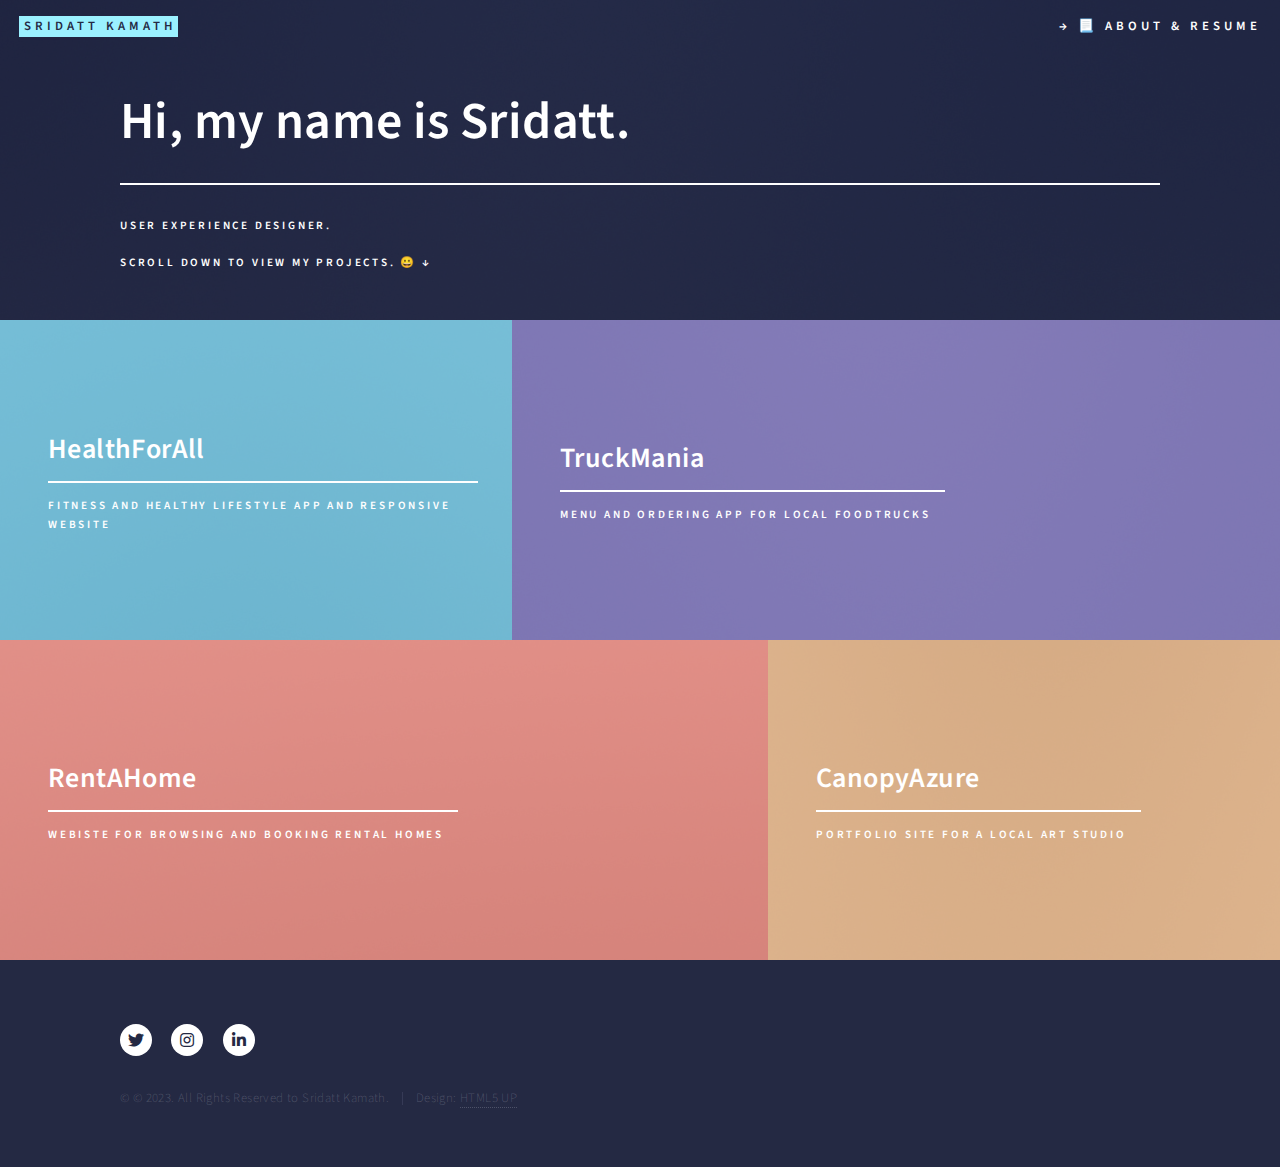
<file: index.html>
<!DOCTYPE HTML>
<!--
	Forty by HTML5 UP
	html5up.net | @ajlkn
	Free for personal and commercial use under the CCA 3.0 license (html5up.net/license)
-->
<html>
	<head>
		<title>Sridatt Kamath</title>
		<meta charset="utf-8" />
		<meta name="viewport" content="width=device-width, initial-scale=1, user-scalable=no" />
		<link rel="stylesheet" href="assets/css/main.css" />
		<link rel="icon" href="images/Logo.jpg">
		<noscript><link rel="stylesheet" href="assets/css/noscript.css" /></noscript>
	</head>
	<body class="is-preload">

		<!-- Wrapper -->
			<div id="wrapper">

				<!-- Header -->
					<header id="header" class="alt">
						<a href="index.html" class="logo"><strong>Sridatt Kamath</strong> </a>
						<nav>
							<a href="about.html"><strong>&#x2192 &#128195 About & Resume</strong></a>
						</nav>
					</header>

				<!-- Menu -->
<!-- 					<nav id="menu"> -->
<!-- 						<ul class="links"> -->
<!-- 							<li><a href="index.html">Home</a></li> -->
<!-- 							<li><a href="about.html">About and Resume</a></li> -->
<!-- 						</ul> -->
<!-- 					</nav> -->

				<!-- Banner -->
					<section id="banner" class="major">
						<div class="inner">
							<header class="major">
								<h1>Hi, my name is Sridatt.</h1>
							</header>
							<div class="content">
								<p>User Experience Designer.<br><br>Scroll down to view my Projects. &#128512 &#x2193</p>
								<!-- <ul class="actions">
									<li><a href="#one" class="button next scrolly">Get Started</a></li>
								</ul> -->
							</div>
						</div>
					</section>

				<!-- Main -->
					<div id="main">

						<!-- One -->
							<section id="one" class="tiles">
								<article>
									<span class="image">
										<img src="images/pic01.jpg" alt="" />
									</span>
									<header class="major">
										<h3><a href="case studies/HealthForAll - Case study slide deck.pdf" class="link" target="_blank">HealthForAll</a></h3>
										<p>Fitness and Healthy Lifestyle App and Responsive Website</p>
									</header>
								</article>
								<article>
									<span class="image">
										<img src="images/pic02.jpg" alt="" />
									</span>
									<header class="major">
										<h3><a href="case studies/TruckMania - Case study slide deck.pdf" class="link" target="_blank">TruckMania</a></h3>
										<p>Menu and Ordering App for local foodtrucks</p>
									</header>
								</article>
								<article>
									<span class="image">
										<img src="images/pic03.jpg" alt="" />
									</span>
									<header class="major">
										<h3><a href="case studies/RentAHome - Case study slide deck.pdf" class="link" target="_blank">RentAHome</a></h3>
										<p>Webiste for browsing and booking rental homes</p>
									</header>
								</article>
								<article>
									<span class="image">
										<img src="images/pic04.jpg" alt="" />
									</span>
									<header class="major">
										<h3><a href="case studies/Canopy Azure Case study slide deck.pdf" class="link" target="_blank">CanopyAzure</a></h3>
										<p>Portfolio site for a local art studio</p>
									</header>
								</article>
								<!-- <article>
									<span class="image">
										<img src="images/pic05.jpg" alt="" />
									</span>
									<header class="major">
										<h3><a href="landing.html" class="link">Consequat</a></h3>
										<p>Ipsum dolor sit amet</p>
									</header>
								</article>
								<article>
									<span class="image">
										<img src="images/pic06.jpg" alt="" />
									</span>
									<header class="major">
										<h3><a href="landing.html" class="link">Etiam</a></h3>
										<p>Feugiat amet tempus</p>
									</header>
								</article> -->
							</section>

						<!-- Two -->
							<!-- <section id="two">
								<div class="inner">
									<header class="major">
										<h2>Massa libero</h2>
									</header>
									<p>© 2023. All Rights Reserved to Sridatt Kamath.</p>
									<ul class="actions">
										<li><a href="landing.html" class="button next">Get Started</a></li>
									</ul>
								</div>
							</section> -->

					</div>

				<!-- Contact -->
					<!-- <section id="contact">
						<div class="inner">
							<section>
								<form method="post" action="#">
									<div class="fields">
										<div class="field half">
											<label for="name">Name</label>
											<input type="text" name="name" id="name" />
										</div>
										<div class="field half">
											<label for="email">Email</label>
											<input type="text" name="email" id="email" />
										</div>
										<div class="field">
											<label for="message">Message</label>
											<textarea name="message" id="message" rows="6"></textarea>
										</div>
									</div>
									<ul class="actions">
										<li><input type="submit" value="Send Message" class="primary" /></li>
										<li><input type="reset" value="Clear" /></li>
									</ul>
								</form>
							</section>
							<section class="split">
								<section>
									<div class="contact-method">
										<span class="icon solid alt fa-envelope"></span>
										<h3>Email</h3>
										<a href="#">information@untitled.tld</a>
									</div>
								</section>
								<section>
									<div class="contact-method">
										<span class="icon solid alt fa-phone"></span>
										<h3>Phone</h3>
										<span>(000) 000-0000 x12387</span>
									</div>
								</section>
								<section>
									<div class="contact-method">
										<span class="icon solid alt fa-home"></span>
										<h3>Address</h3>
										<span>1234 Somewhere Road #5432<br />
										Nashville, TN 00000<br />
										United States of America</span>
									</div>
								</section>
							</section>
						</div>
					</section> -->

				<!-- Footer -->
					<footer id="footer">
						<div class="inner">
							<ul class="icons">
								<li><a href="https://twitter.com/incredible_sri" target="_blank" class="icon brands alt fa-twitter"><span class="label">Twitter</span></a></li>
								<!-- <li><a href="" target="_blank" class="icon brands alt fa-facebook-f"><span class="label">Facebook</span></a></li> -->
								<li><a href="https://www.instagram.com/the.incrediblesri/" target="_blank" class="icon brands alt fa-instagram"><span class="label">Instagram</span></a></li>
								<!-- <li><a href="#" target="_blank" class="icon brands alt fa-github"><span class="label">GitHub</span></a></li> -->
								<li><a href="https://www.linkedin.com/in/sridatt-kamath/" target="_blank" class="icon brands alt fa-linkedin-in"><span class="label">LinkedIn</span></a></li>
							</ul>
							<ul class="copyright">
								<li>&copy; © 2023. All Rights Reserved to Sridatt Kamath.</li><li>Design: <a href="https://html5up.net">HTML5 UP</a></li>
							</ul>
						</div>
					</footer>

			</div>

		<!-- Scripts -->
			<script src="assets/js/jquery.min.js"></script>
			<script src="assets/js/jquery.scrolly.min.js"></script>
			<script src="assets/js/jquery.scrollex.min.js"></script>
			<script src="assets/js/browser.min.js"></script>
			<script src="assets/js/breakpoints.min.js"></script>
			<script src="assets/js/util.js"></script>
			<script src="assets/js/main.js"></script>

	</body>
</html>
</file>
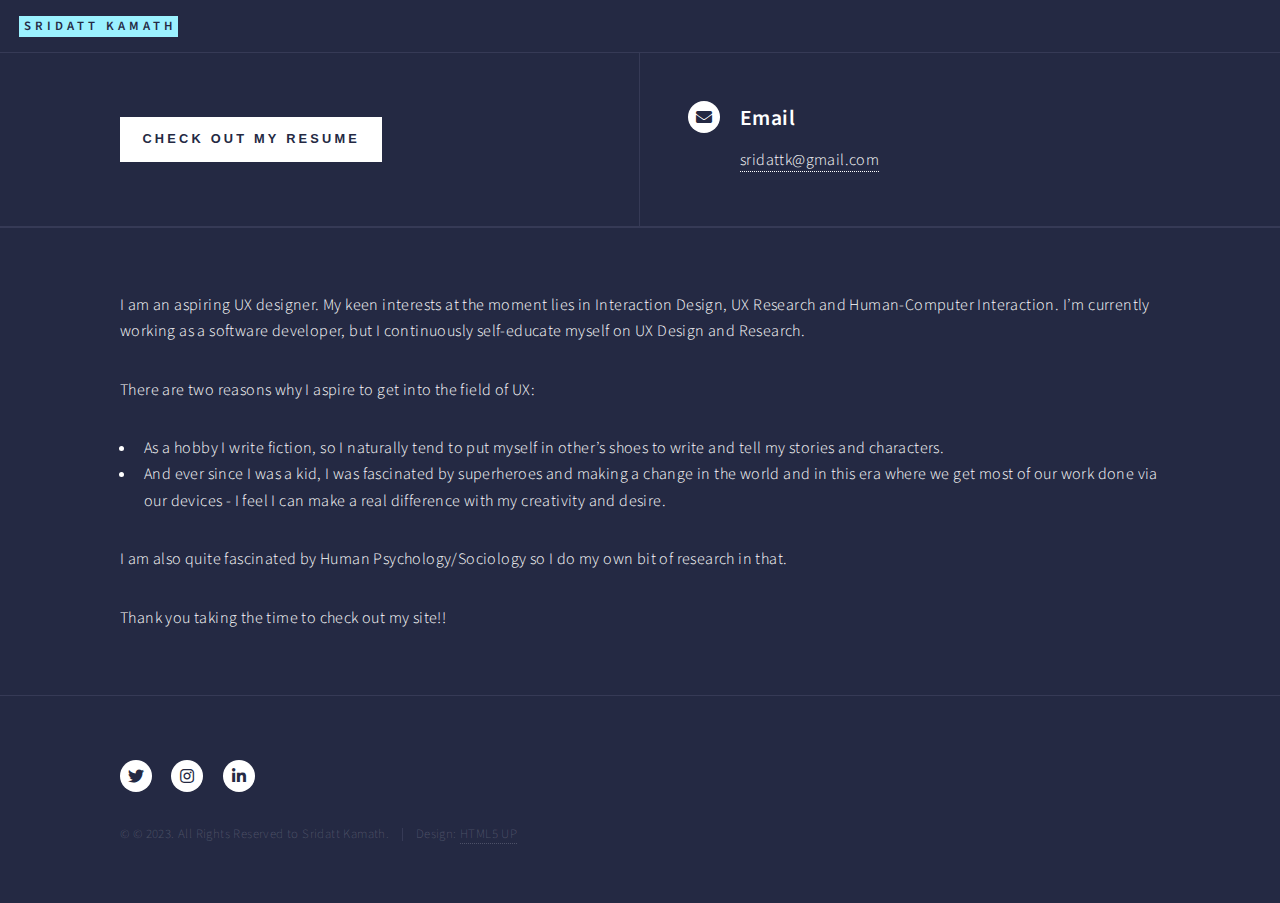
<file: about.html>
<!DOCTYPE HTML>
<!--
	Forty by HTML5 UP
	html5up.net | @ajlkn
	Free for personal and commercial use under the CCA 3.0 license (html5up.net/license)
-->
<html>
	<head>
		<title>About - Sridatt Kamath</title>
		<meta charset="utf-8" />
		<meta name="viewport" content="width=device-width, initial-scale=1, user-scalable=no" />
		<link rel="stylesheet" href="assets/css/main.css" />
		<link rel="icon" href="images/Logo.jpg">
		<noscript><link rel="stylesheet" href="assets/css/noscript.css" /></noscript>
	</head>
	<body class="is-preload">

		<!-- Wrapper -->
			<div id="wrapper">

				<!-- Header -->
				<header id="header" class="alt">
					<a href="index.html" class="logo"><strong>Sridatt Kamath</strong> </a>
				</header>

				<!-- Main -->
					<div id="main" class="alt">

						<!-- One -->
						<section	></section>
							<!-- Contact -->
					<section id="contact">
						<div class="inner">
							<section>
								<form method="post" action="#">
									<ul class="actions">
										<li>
										<a href="case studies/Sridatt's Resume.pdf" target="_blank">
											<button type="button" class="primary">Check out my resume</button>
										</a></li>
									</ul>
								</form>
							</section>
							<section class="split">
								<section>
									<div class="contact-method">
										<span class="icon solid alt fa-envelope"></span>
										<h3>Email</h3>
										<a href="#">sridattk@gmail.com</a>
									</div>
								</section>
							</section>
						</div>
					</section>
							<section id="one">
							<div class="inner">
									<p>I am an aspiring UX designer. 
										My keen interests at the moment lies in Interaction Design, UX Research and Human-Computer Interaction.
										
										I’m currently working as a software developer, but I continuously self-educate myself on UX Design and Research.</p>
									<p>There are two reasons why I aspire to get into the field of UX:
										<ul>
											<li>As a hobby I write fiction, so I naturally tend to put myself in other’s shoes to write and tell my stories and characters.</li>
											<li>And ever since I was a kid, I was fascinated by superheroes and making a change in the world and in this era where we get most of our work done via our devices - I feel I can make a real difference with my creativity and desire.</li>
										</ul>
									</p>
									<p>
										I am also quite fascinated by Human Psychology/Sociology so I do my own bit of research in that. </p>
										
									<p>	Thank you taking the time to check out my site!!</p>
								</div>
							</section>

					</div>

				

				<!-- Footer -->
				<footer id="footer">
					<div class="inner">
						<ul class="icons">
							<li><a href="https://twitter.com/incredible_sri" target="_blank" class="icon brands alt fa-twitter"><span class="label">Twitter</span></a></li>
							<!-- <li><a href="" target="_blank" class="icon brands alt fa-facebook-f"><span class="label">Facebook</span></a></li> -->
							<li><a href="https://www.instagram.com/the.incrediblesri/" target="_blank" class="icon brands alt fa-instagram"><span class="label">Instagram</span></a></li>
							<!-- <li><a href="#" target="_blank" class="icon brands alt fa-github"><span class="label">GitHub</span></a></li> -->
							<li><a href="https://www.linkedin.com/in/sridatt-kamath/" target="_blank" class="icon brands alt fa-linkedin-in"><span class="label">LinkedIn</span></a></li>
						</ul>
						<ul class="copyright">
							<li>&copy; © 2023. All Rights Reserved to Sridatt Kamath.</li><li>Design: <a href="https://html5up.net">HTML5 UP</a></li>
						</ul>
					</div>
				</footer>

			</div>

		<!-- Scripts -->
			<script src="assets/js/jquery.min.js"></script>
			<script src="assets/js/jquery.scrolly.min.js"></script>
			<script src="assets/js/jquery.scrollex.min.js"></script>
			<script src="assets/js/browser.min.js"></script>
			<script src="assets/js/breakpoints.min.js"></script>
			<script src="assets/js/util.js"></script>
			<script src="assets/js/main.js"></script>

	</body>
</html>
</file>
<file: assets/css/noscript.css>
/*
	Forty by HTML5 UP
	html5up.net | @ajlkn
	Free for personal and commercial use under the CCA 3.0 license (html5up.net/license)
*/

/* Banner */

	body.is-preload #banner:after {
		opacity: 0.85;
	}

	body.is-preload #banner > .inner {
		-moz-filter: none;
		-webkit-filter: none;
		-ms-filter: none;
		filter: none;
		-moz-transform: none;
		-webkit-transform: none;
		-ms-transform: none;
		transform: none;
		opacity: 1;
	}
</file>
<file: assets/css/main.css>
@import url(fontawesome-all.min.css);
@import url("https://fonts.googleapis.com/css?family=Source+Sans+Pro:300,300italic,600,600italic");

/*
	Forty by HTML5 UP
	html5up.net | @ajlkn
	Free for personal and commercial use under the CCA 3.0 license (html5up.net/license)
*/

html, body, div, span, applet, object,
iframe, h1, h2, h3, h4, h5, h6, p, blockquote,
pre, a, abbr, acronym, address, big, cite,
code, del, dfn, em, img, ins, kbd, q, s, samp,
small, strike, strong, sub, sup, tt, var, b,
u, i, center, dl, dt, dd, ol, ul, li, fieldset,
form, label, legend, table, caption, tbody,
tfoot, thead, tr, th, td, article, aside,
canvas, details, embed, figure, figcaption,
footer, header, hgroup, menu, nav, output, ruby,
section, summary, time, mark, audio, video {
	margin: 0;
	padding: 0;
	border: 0;
	font-size: 100%;
	font: inherit;
	vertical-align: baseline;}

article, aside, details, figcaption, figure,
footer, header, hgroup, menu, nav, section {
	display: block;}

body {
	line-height: 1;
}

ol, ul {
	list-style: none;
}

blockquote, q {
	quotes: none;
}

	blockquote:before, blockquote:after, q:before, q:after {
		content: '';
		content: none;
	}

table {
	border-collapse: collapse;
	border-spacing: 0;
}

body {
	-webkit-text-size-adjust: none;
}

mark {
	background-color: transparent;
	color: inherit;
}

input::-moz-focus-inner {
	border: 0;
	padding: 0;
}

input, select, textarea {
	-moz-appearance: none;
	-webkit-appearance: none;
	-ms-appearance: none;
	appearance: none;
}

/* Basic */

	@-ms-viewport {
		width: device-width;
	}

	body {
		-ms-overflow-style: scrollbar;
	}

	@media screen and (max-width: 480px) {

		html, body {
			min-width: 320px;
		}

	}

	html {
		box-sizing: border-box;
	}

	*, *:before, *:after {
		box-sizing: inherit;
	}

	body {
		background: #242943;
	}

		body.is-preload *, body.is-preload *:before, body.is-preload *:after {
			-moz-animation: none !important;
			-webkit-animation: none !important;
			-ms-animation: none !important;
			animation: none !important;
			-moz-transition: none !important;
			-webkit-transition: none !important;
			-ms-transition: none !important;
			transition: none !important;
		}

/* Type */

	body, input, select, textarea {
		color: #ffffff;
		font-family: "Source Sans Pro", Helvetica, sans-serif;
		font-size: 17pt;
		font-weight: 300;
		letter-spacing: 0.025em;
		line-height: 1.65;
	}

		@media screen and (max-width: 1680px) {

			body, input, select, textarea {
				font-size: 14pt;
			}

		}

		@media screen and (max-width: 1280px) {

			body, input, select, textarea {
				font-size: 12pt;
			}

		}

		@media screen and (max-width: 360px) {

			body, input, select, textarea {
				font-size: 11pt;
			}

		}

	a {
		-moz-transition: color 0.2s ease-in-out, border-bottom-color 0.2s ease-in-out;
		-webkit-transition: color 0.2s ease-in-out, border-bottom-color 0.2s ease-in-out;
		-ms-transition: color 0.2s ease-in-out, border-bottom-color 0.2s ease-in-out;
		transition: color 0.2s ease-in-out, border-bottom-color 0.2s ease-in-out;
		border-bottom: dotted 1px;
		color: inherit;
		text-decoration: none;
		text-align: center;
	}

		a:hover {
			border-bottom-color: transparent;
			color: #9bf1ff !important;
		}

		a:active {
			color: #53e3fb !important;
		}

	strong, b {
		color: #ffffff;
		font-weight: 600;
	}

	em, i {
		font-style: italic;
	}

	p {
		margin: 0 0 2em 0;
	}

	h1, h2, h3, h4, h5, h6 {
		color: #ffffff;
		font-weight: 600;
		line-height: 1.65;
		margin: 0 0 1em 0;
	}

		h1 a, h2 a, h3 a, h4 a, h5 a, h6 a {
			color: inherit;
			border-bottom: 0;
		}

	h1 {
		font-size: 2.5em;
	}

	h2 {
		font-size: 1.75em;
	}

	h3 {
		font-size: 1.35em;
	}

	h4 {
		font-size: 1.1em;
	}

	h5 {
		font-size: 0.9em;
	}

	h6 {
		font-size: 0.7em;
	}

	@media screen and (max-width: 736px) {

		h1 {
			font-size: 2em;
		}

		h2 {
			font-size: 1.5em;
		}

		h3 {
			font-size: 1.25em;
		}

	}

	sub {
		font-size: 0.8em;
		position: relative;
		top: 0.5em;
	}

	sup {
		font-size: 0.8em;
		position: relative;
		top: -0.5em;
	}

	blockquote {
		border-left: solid 4px rgba(212, 212, 255, 0.1);
		font-style: italic;
		margin: 0 0 2em 0;
		padding: 0.5em 0 0.5em 2em;
	}

	code {
		background: rgba(212, 212, 255, 0.035);
		font-family: "Courier New", monospace;
		font-size: 0.9em;
		margin: 0 0.25em;
		padding: 0.25em 0.65em;
	}

	pre {
		-webkit-overflow-scrolling: touch;
		font-family: "Courier New", monospace;
		font-size: 0.9em;
		margin: 0 0 2em 0;
	}

		pre code {
			display: block;
			line-height: 1.75;
			padding: 1em 1.5em;
			overflow-x: auto;
		}

	hr {
		border: 0;
		border-bottom: solid 1px rgba(212, 212, 255, 0.1);
		margin: 2em 0;
	}

		hr.major {
			margin: 3em 0;
		}

	.align-left {
		text-align: left;
	}

	.align-center {
		text-align: center;
	}

	.align-right {
		text-align: right;
	}

/* Row */

	.row {
		display: flex;
		flex-wrap: wrap;
		box-sizing: border-box;
		align-items: stretch;
	}

		.row > * {
			box-sizing: border-box;
		}

		.row.gtr-uniform > * > :last-child {
			margin-bottom: 0;
		}

		.row.aln-left {
			justify-content: flex-start;
		}

		.row.aln-center {
			justify-content: center;
		}

		.row.aln-right {
			justify-content: flex-end;
		}

		.row.aln-top {
			align-items: flex-start;
		}

		.row.aln-middle {
			align-items: center;
		}

		.row.aln-bottom {
			align-items: flex-end;
		}

		.row > .imp {
			order: -1;
		}

		.row > .col-1 {
			width: 8.33333%;
		}

		.row > .off-1 {
			margin-left: 8.33333%;
		}

		.row > .col-2 {
			width: 16.66667%;
		}

		.row > .off-2 {
			margin-left: 16.66667%;
		}

		.row > .col-3 {
			width: 25%;
		}

		.row > .off-3 {
			margin-left: 25%;
		}

		.row > .col-4 {
			width: 33.33333%;
		}

		.row > .off-4 {
			margin-left: 33.33333%;
		}

		.row > .col-5 {
			width: 41.66667%;
		}

		.row > .off-5 {
			margin-left: 41.66667%;
		}

		.row > .col-6 {
			width: 50%;
		}

		.row > .off-6 {
			margin-left: 50%;
		}

		.row > .col-7 {
			width: 58.33333%;
		}

		.row > .off-7 {
			margin-left: 58.33333%;
		}

		.row > .col-8 {
			width: 66.66667%;
		}

		.row > .off-8 {
			margin-left: 66.66667%;
		}

		.row > .col-9 {
			width: 75%;
		}

		.row > .off-9 {
			margin-left: 75%;
		}

		.row > .col-10 {
			width: 83.33333%;
		}

		.row > .off-10 {
			margin-left: 83.33333%;
		}

		.row > .col-11 {
			width: 91.66667%;
		}

		.row > .off-11 {
			margin-left: 91.66667%;
		}

		.row > .col-12 {
			width: 100%;
		}

		.row > .off-12 {
			margin-left: 100%;
		}

		.row.gtr-0 {
			margin-top: 0;
			margin-left: 0em;
		}

			.row.gtr-0 > * {
				padding: 0 0 0 0em;
			}

			.row.gtr-0.gtr-uniform {
				margin-top: 0em;
			}

				.row.gtr-0.gtr-uniform > * {
					padding-top: 0em;
				}

		.row.gtr-25 {
			margin-top: 0;
			margin-left: -0.5em;
		}

			.row.gtr-25 > * {
				padding: 0 0 0 0.5em;
			}

			.row.gtr-25.gtr-uniform {
				margin-top: -0.5em;
			}

				.row.gtr-25.gtr-uniform > * {
					padding-top: 0.5em;
				}

		.row.gtr-50 {
			margin-top: 0;
			margin-left: -1em;
		}

			.row.gtr-50 > * {
				padding: 0 0 0 1em;
			}

			.row.gtr-50.gtr-uniform {
				margin-top: -1em;
			}

				.row.gtr-50.gtr-uniform > * {
					padding-top: 1em;
				}

		.row {
			margin-top: 0;
			margin-left: -2em;
		}

			.row > * {
				padding: 0 0 0 2em;
			}

			.row.gtr-uniform {
				margin-top: -2em;
			}

				.row.gtr-uniform > * {
					padding-top: 2em;
				}

		.row.gtr-150 {
			margin-top: 0;
			margin-left: -3em;
		}

			.row.gtr-150 > * {
				padding: 0 0 0 3em;
			}

			.row.gtr-150.gtr-uniform {
				margin-top: -3em;
			}

				.row.gtr-150.gtr-uniform > * {
					padding-top: 3em;
				}

		.row.gtr-200 {
			margin-top: 0;
			margin-left: -4em;
		}

			.row.gtr-200 > * {
				padding: 0 0 0 4em;
			}

			.row.gtr-200.gtr-uniform {
				margin-top: -4em;
			}

				.row.gtr-200.gtr-uniform > * {
					padding-top: 4em;
				}

		@media screen and (max-width: 1680px) {

			.row {
				display: flex;
				flex-wrap: wrap;
				box-sizing: border-box;
				align-items: stretch;
			}

				.row > * {
					box-sizing: border-box;
				}

				.row.gtr-uniform > * > :last-child {
					margin-bottom: 0;
				}

				.row.aln-left {
					justify-content: flex-start;
				}

				.row.aln-center {
					justify-content: center;
				}

				.row.aln-right {
					justify-content: flex-end;
				}

				.row.aln-top {
					align-items: flex-start;
				}

				.row.aln-middle {
					align-items: center;
				}

				.row.aln-bottom {
					align-items: flex-end;
				}

				.row > .imp-xlarge {
					order: -1;
				}

				.row > .col-1-xlarge {
					width: 8.33333%;
				}

				.row > .off-1-xlarge {
					margin-left: 8.33333%;
				}

				.row > .col-2-xlarge {
					width: 16.66667%;
				}

				.row > .off-2-xlarge {
					margin-left: 16.66667%;
				}

				.row > .col-3-xlarge {
					width: 25%;
				}

				.row > .off-3-xlarge {
					margin-left: 25%;
				}

				.row > .col-4-xlarge {
					width: 33.33333%;
				}

				.row > .off-4-xlarge {
					margin-left: 33.33333%;
				}

				.row > .col-5-xlarge {
					width: 41.66667%;
				}

				.row > .off-5-xlarge {
					margin-left: 41.66667%;
				}

				.row > .col-6-xlarge {
					width: 50%;
				}

				.row > .off-6-xlarge {
					margin-left: 50%;
				}

				.row > .col-7-xlarge {
					width: 58.33333%;
				}

				.row > .off-7-xlarge {
					margin-left: 58.33333%;
				}

				.row > .col-8-xlarge {
					width: 66.66667%;
				}

				.row > .off-8-xlarge {
					margin-left: 66.66667%;
				}

				.row > .col-9-xlarge {
					width: 75%;
				}

				.row > .off-9-xlarge {
					margin-left: 75%;
				}

				.row > .col-10-xlarge {
					width: 83.33333%;
				}

				.row > .off-10-xlarge {
					margin-left: 83.33333%;
				}

				.row > .col-11-xlarge {
					width: 91.66667%;
				}

				.row > .off-11-xlarge {
					margin-left: 91.66667%;
				}

				.row > .col-12-xlarge {
					width: 100%;
				}

				.row > .off-12-xlarge {
					margin-left: 100%;
				}

				.row.gtr-0 {
					margin-top: 0;
					margin-left: 0em;
				}

					.row.gtr-0 > * {
						padding: 0 0 0 0em;
					}

					.row.gtr-0.gtr-uniform {
						margin-top: 0em;
					}

						.row.gtr-0.gtr-uniform > * {
							padding-top: 0em;
						}

				.row.gtr-25 {
					margin-top: 0;
					margin-left: -0.5em;
				}

					.row.gtr-25 > * {
						padding: 0 0 0 0.5em;
					}

					.row.gtr-25.gtr-uniform {
						margin-top: -0.5em;
					}

						.row.gtr-25.gtr-uniform > * {
							padding-top: 0.5em;
						}

				.row.gtr-50 {
					margin-top: 0;
					margin-left: -1em;
				}

					.row.gtr-50 > * {
						padding: 0 0 0 1em;
					}

					.row.gtr-50.gtr-uniform {
						margin-top: -1em;
					}

						.row.gtr-50.gtr-uniform > * {
							padding-top: 1em;
						}

				.row {
					margin-top: 0;
					margin-left: -2em;
				}

					.row > * {
						padding: 0 0 0 2em;
					}

					.row.gtr-uniform {
						margin-top: -2em;
					}

						.row.gtr-uniform > * {
							padding-top: 2em;
						}

				.row.gtr-150 {
					margin-top: 0;
					margin-left: -3em;
				}

					.row.gtr-150 > * {
						padding: 0 0 0 3em;
					}

					.row.gtr-150.gtr-uniform {
						margin-top: -3em;
					}

						.row.gtr-150.gtr-uniform > * {
							padding-top: 3em;
						}

				.row.gtr-200 {
					margin-top: 0;
					margin-left: -4em;
				}

					.row.gtr-200 > * {
						padding: 0 0 0 4em;
					}

					.row.gtr-200.gtr-uniform {
						margin-top: -4em;
					}

						.row.gtr-200.gtr-uniform > * {
							padding-top: 4em;
						}

		}

		@media screen and (max-width: 1280px) {

			.row {
				display: flex;
				flex-wrap: wrap;
				box-sizing: border-box;
				align-items: stretch;
			}

				.row > * {
					box-sizing: border-box;
				}

				.row.gtr-uniform > * > :last-child {
					margin-bottom: 0;
				}

				.row.aln-left {
					justify-content: flex-start;
				}

				.row.aln-center {
					justify-content: center;
				}

				.row.aln-right {
					justify-content: flex-end;
				}

				.row.aln-top {
					align-items: flex-start;
				}

				.row.aln-middle {
					align-items: center;
				}

				.row.aln-bottom {
					align-items: flex-end;
				}

				.row > .imp-large {
					order: -1;
				}

				.row > .col-1-large {
					width: 8.33333%;
				}

				.row > .off-1-large {
					margin-left: 8.33333%;
				}

				.row > .col-2-large {
					width: 16.66667%;
				}

				.row > .off-2-large {
					margin-left: 16.66667%;
				}

				.row > .col-3-large {
					width: 25%;
				}

				.row > .off-3-large {
					margin-left: 25%;
				}

				.row > .col-4-large {
					width: 33.33333%;
				}

				.row > .off-4-large {
					margin-left: 33.33333%;
				}

				.row > .col-5-large {
					width: 41.66667%;
				}

				.row > .off-5-large {
					margin-left: 41.66667%;
				}

				.row > .col-6-large {
					width: 50%;
				}

				.row > .off-6-large {
					margin-left: 50%;
				}

				.row > .col-7-large {
					width: 58.33333%;
				}

				.row > .off-7-large {
					margin-left: 58.33333%;
				}

				.row > .col-8-large {
					width: 66.66667%;
				}

				.row > .off-8-large {
					margin-left: 66.66667%;
				}

				.row > .col-9-large {
					width: 75%;
				}

				.row > .off-9-large {
					margin-left: 75%;
				}

				.row > .col-10-large {
					width: 83.33333%;
				}

				.row > .off-10-large {
					margin-left: 83.33333%;
				}

				.row > .col-11-large {
					width: 91.66667%;
				}

				.row > .off-11-large {
					margin-left: 91.66667%;
				}

				.row > .col-12-large {
					width: 100%;
				}

				.row > .off-12-large {
					margin-left: 100%;
				}

				.row.gtr-0 {
					margin-top: 0;
					margin-left: 0em;
				}

					.row.gtr-0 > * {
						padding: 0 0 0 0em;
					}

					.row.gtr-0.gtr-uniform {
						margin-top: 0em;
					}

						.row.gtr-0.gtr-uniform > * {
							padding-top: 0em;
						}

				.row.gtr-25 {
					margin-top: 0;
					margin-left: -0.375em;
				}

					.row.gtr-25 > * {
						padding: 0 0 0 0.375em;
					}

					.row.gtr-25.gtr-uniform {
						margin-top: -0.375em;
					}

						.row.gtr-25.gtr-uniform > * {
							padding-top: 0.375em;
						}

				.row.gtr-50 {
					margin-top: 0;
					margin-left: -0.75em;
				}

					.row.gtr-50 > * {
						padding: 0 0 0 0.75em;
					}

					.row.gtr-50.gtr-uniform {
						margin-top: -0.75em;
					}

						.row.gtr-50.gtr-uniform > * {
							padding-top: 0.75em;
						}

				.row {
					margin-top: 0;
					margin-left: -1.5em;
				}

					.row > * {
						padding: 0 0 0 1.5em;
					}

					.row.gtr-uniform {
						margin-top: -1.5em;
					}

						.row.gtr-uniform > * {
							padding-top: 1.5em;
						}

				.row.gtr-150 {
					margin-top: 0;
					margin-left: -2.25em;
				}

					.row.gtr-150 > * {
						padding: 0 0 0 2.25em;
					}

					.row.gtr-150.gtr-uniform {
						margin-top: -2.25em;
					}

						.row.gtr-150.gtr-uniform > * {
							padding-top: 2.25em;
						}

				.row.gtr-200 {
					margin-top: 0;
					margin-left: -3em;
				}

					.row.gtr-200 > * {
						padding: 0 0 0 3em;
					}

					.row.gtr-200.gtr-uniform {
						margin-top: -3em;
					}

						.row.gtr-200.gtr-uniform > * {
							padding-top: 3em;
						}

		}

		@media screen and (max-width: 980px) {

			.row {
				display: flex;
				flex-wrap: wrap;
				box-sizing: border-box;
				align-items: stretch;
			}

				.row > * {
					box-sizing: border-box;
				}

				.row.gtr-uniform > * > :last-child {
					margin-bottom: 0;
				}

				.row.aln-left {
					justify-content: flex-start;
				}

				.row.aln-center {
					justify-content: center;
				}

				.row.aln-right {
					justify-content: flex-end;
				}

				.row.aln-top {
					align-items: flex-start;
				}

				.row.aln-middle {
					align-items: center;
				}

				.row.aln-bottom {
					align-items: flex-end;
				}

				.row > .imp-medium {
					order: -1;
				}

				.row > .col-1-medium {
					width: 8.33333%;
				}

				.row > .off-1-medium {
					margin-left: 8.33333%;
				}

				.row > .col-2-medium {
					width: 16.66667%;
				}

				.row > .off-2-medium {
					margin-left: 16.66667%;
				}

				.row > .col-3-medium {
					width: 25%;
				}

				.row > .off-3-medium {
					margin-left: 25%;
				}

				.row > .col-4-medium {
					width: 33.33333%;
				}

				.row > .off-4-medium {
					margin-left: 33.33333%;
				}

				.row > .col-5-medium {
					width: 41.66667%;
				}

				.row > .off-5-medium {
					margin-left: 41.66667%;
				}

				.row > .col-6-medium {
					width: 50%;
				}

				.row > .off-6-medium {
					margin-left: 50%;
				}

				.row > .col-7-medium {
					width: 58.33333%;
				}

				.row > .off-7-medium {
					margin-left: 58.33333%;
				}

				.row > .col-8-medium {
					width: 66.66667%;
				}

				.row > .off-8-medium {
					margin-left: 66.66667%;
				}

				.row > .col-9-medium {
					width: 75%;
				}

				.row > .off-9-medium {
					margin-left: 75%;
				}

				.row > .col-10-medium {
					width: 83.33333%;
				}

				.row > .off-10-medium {
					margin-left: 83.33333%;
				}

				.row > .col-11-medium {
					width: 91.66667%;
				}

				.row > .off-11-medium {
					margin-left: 91.66667%;
				}

				.row > .col-12-medium {
					width: 100%;
				}

				.row > .off-12-medium {
					margin-left: 100%;
				}

				.row.gtr-0 {
					margin-top: 0;
					margin-left: 0em;
				}

					.row.gtr-0 > * {
						padding: 0 0 0 0em;
					}

					.row.gtr-0.gtr-uniform {
						margin-top: 0em;
					}

						.row.gtr-0.gtr-uniform > * {
							padding-top: 0em;
						}

				.row.gtr-25 {
					margin-top: 0;
					margin-left: -0.375em;
				}

					.row.gtr-25 > * {
						padding: 0 0 0 0.375em;
					}

					.row.gtr-25.gtr-uniform {
						margin-top: -0.375em;
					}

						.row.gtr-25.gtr-uniform > * {
							padding-top: 0.375em;
						}

				.row.gtr-50 {
					margin-top: 0;
					margin-left: -0.75em;
				}

					.row.gtr-50 > * {
						padding: 0 0 0 0.75em;
					}

					.row.gtr-50.gtr-uniform {
						margin-top: -0.75em;
					}

						.row.gtr-50.gtr-uniform > * {
							padding-top: 0.75em;
						}

				.row {
					margin-top: 0;
					margin-left: -1.5em;
				}

					.row > * {
						padding: 0 0 0 1.5em;
					}

					.row.gtr-uniform {
						margin-top: -1.5em;
					}

						.row.gtr-uniform > * {
							padding-top: 1.5em;
						}

				.row.gtr-150 {
					margin-top: 0;
					margin-left: -2.25em;
				}

					.row.gtr-150 > * {
						padding: 0 0 0 2.25em;
					}

					.row.gtr-150.gtr-uniform {
						margin-top: -2.25em;
					}

						.row.gtr-150.gtr-uniform > * {
							padding-top: 2.25em;
						}

				.row.gtr-200 {
					margin-top: 0;
					margin-left: -3em;
				}

					.row.gtr-200 > * {
						padding: 0 0 0 3em;
					}

					.row.gtr-200.gtr-uniform {
						margin-top: -3em;
					}

						.row.gtr-200.gtr-uniform > * {
							padding-top: 3em;
						}

		}

		@media screen and (max-width: 736px) {

			.row {
				display: flex;
				flex-wrap: wrap;
				box-sizing: border-box;
				align-items: stretch;
			}

				.row > * {
					box-sizing: border-box;
				}

				.row.gtr-uniform > * > :last-child {
					margin-bottom: 0;
				}

				.row.aln-left {
					justify-content: flex-start;
				}

				.row.aln-center {
					justify-content: center;
				}

				.row.aln-right {
					justify-content: flex-end;
				}

				.row.aln-top {
					align-items: flex-start;
				}

				.row.aln-middle {
					align-items: center;
				}

				.row.aln-bottom {
					align-items: flex-end;
				}

				.row > .imp-small {
					order: -1;
				}

				.row > .col-1-small {
					width: 8.33333%;
				}

				.row > .off-1-small {
					margin-left: 8.33333%;
				}

				.row > .col-2-small {
					width: 16.66667%;
				}

				.row > .off-2-small {
					margin-left: 16.66667%;
				}

				.row > .col-3-small {
					width: 25%;
				}

				.row > .off-3-small {
					margin-left: 25%;
				}

				.row > .col-4-small {
					width: 33.33333%;
				}

				.row > .off-4-small {
					margin-left: 33.33333%;
				}

				.row > .col-5-small {
					width: 41.66667%;
				}

				.row > .off-5-small {
					margin-left: 41.66667%;
				}

				.row > .col-6-small {
					width: 50%;
				}

				.row > .off-6-small {
					margin-left: 50%;
				}

				.row > .col-7-small {
					width: 58.33333%;
				}

				.row > .off-7-small {
					margin-left: 58.33333%;
				}

				.row > .col-8-small {
					width: 66.66667%;
				}

				.row > .off-8-small {
					margin-left: 66.66667%;
				}

				.row > .col-9-small {
					width: 75%;
				}

				.row > .off-9-small {
					margin-left: 75%;
				}

				.row > .col-10-small {
					width: 83.33333%;
				}

				.row > .off-10-small {
					margin-left: 83.33333%;
				}

				.row > .col-11-small {
					width: 91.66667%;
				}

				.row > .off-11-small {
					margin-left: 91.66667%;
				}

				.row > .col-12-small {
					width: 100%;
				}

				.row > .off-12-small {
					margin-left: 100%;
				}

				.row.gtr-0 {
					margin-top: 0;
					margin-left: 0em;
				}

					.row.gtr-0 > * {
						padding: 0 0 0 0em;
					}

					.row.gtr-0.gtr-uniform {
						margin-top: 0em;
					}

						.row.gtr-0.gtr-uniform > * {
							padding-top: 0em;
						}

				.row.gtr-25 {
					margin-top: 0;
					margin-left: -0.3125em;
				}

					.row.gtr-25 > * {
						padding: 0 0 0 0.3125em;
					}

					.row.gtr-25.gtr-uniform {
						margin-top: -0.3125em;
					}

						.row.gtr-25.gtr-uniform > * {
							padding-top: 0.3125em;
						}

				.row.gtr-50 {
					margin-top: 0;
					margin-left: -0.625em;
				}

					.row.gtr-50 > * {
						padding: 0 0 0 0.625em;
					}

					.row.gtr-50.gtr-uniform {
						margin-top: -0.625em;
					}

						.row.gtr-50.gtr-uniform > * {
							padding-top: 0.625em;
						}

				.row {
					margin-top: 0;
					margin-left: -1.25em;
				}

					.row > * {
						padding: 0 0 0 1.25em;
					}

					.row.gtr-uniform {
						margin-top: -1.25em;
					}

						.row.gtr-uniform > * {
							padding-top: 1.25em;
						}

				.row.gtr-150 {
					margin-top: 0;
					margin-left: -1.875em;
				}

					.row.gtr-150 > * {
						padding: 0 0 0 1.875em;
					}

					.row.gtr-150.gtr-uniform {
						margin-top: -1.875em;
					}

						.row.gtr-150.gtr-uniform > * {
							padding-top: 1.875em;
						}

				.row.gtr-200 {
					margin-top: 0;
					margin-left: -2.5em;
				}

					.row.gtr-200 > * {
						padding: 0 0 0 2.5em;
					}

					.row.gtr-200.gtr-uniform {
						margin-top: -2.5em;
					}

						.row.gtr-200.gtr-uniform > * {
							padding-top: 2.5em;
						}

		}

		@media screen and (max-width: 480px) {

			.row {
				display: flex;
				flex-wrap: wrap;
				box-sizing: border-box;
				align-items: stretch;
			}

				.row > * {
					box-sizing: border-box;
				}

				.row.gtr-uniform > * > :last-child {
					margin-bottom: 0;
				}

				.row.aln-left {
					justify-content: flex-start;
				}

				.row.aln-center {
					justify-content: center;
				}

				.row.aln-right {
					justify-content: flex-end;
				}

				.row.aln-top {
					align-items: flex-start;
				}

				.row.aln-middle {
					align-items: center;
				}

				.row.aln-bottom {
					align-items: flex-end;
				}

				.row > .imp-xsmall {
					order: -1;
				}

				.row > .col-1-xsmall {
					width: 8.33333%;
				}

				.row > .off-1-xsmall {
					margin-left: 8.33333%;
				}

				.row > .col-2-xsmall {
					width: 16.66667%;
				}

				.row > .off-2-xsmall {
					margin-left: 16.66667%;
				}

				.row > .col-3-xsmall {
					width: 25%;
				}

				.row > .off-3-xsmall {
					margin-left: 25%;
				}

				.row > .col-4-xsmall {
					width: 33.33333%;
				}

				.row > .off-4-xsmall {
					margin-left: 33.33333%;
				}

				.row > .col-5-xsmall {
					width: 41.66667%;
				}

				.row > .off-5-xsmall {
					margin-left: 41.66667%;
				}

				.row > .col-6-xsmall {
					width: 50%;
				}

				.row > .off-6-xsmall {
					margin-left: 50%;
				}

				.row > .col-7-xsmall {
					width: 58.33333%;
				}

				.row > .off-7-xsmall {
					margin-left: 58.33333%;
				}

				.row > .col-8-xsmall {
					width: 66.66667%;
				}

				.row > .off-8-xsmall {
					margin-left: 66.66667%;
				}

				.row > .col-9-xsmall {
					width: 75%;
				}

				.row > .off-9-xsmall {
					margin-left: 75%;
				}

				.row > .col-10-xsmall {
					width: 83.33333%;
				}

				.row > .off-10-xsmall {
					margin-left: 83.33333%;
				}

				.row > .col-11-xsmall {
					width: 91.66667%;
				}

				.row > .off-11-xsmall {
					margin-left: 91.66667%;
				}

				.row > .col-12-xsmall {
					width: 100%;
				}

				.row > .off-12-xsmall {
					margin-left: 100%;
				}

				.row.gtr-0 {
					margin-top: 0;
					margin-left: 0em;
				}

					.row.gtr-0 > * {
						padding: 0 0 0 0em;
					}

					.row.gtr-0.gtr-uniform {
						margin-top: 0em;
					}

						.row.gtr-0.gtr-uniform > * {
							padding-top: 0em;
						}

				.row.gtr-25 {
					margin-top: 0;
					margin-left: -0.3125em;
				}

					.row.gtr-25 > * {
						padding: 0 0 0 0.3125em;
					}

					.row.gtr-25.gtr-uniform {
						margin-top: -0.3125em;
					}

						.row.gtr-25.gtr-uniform > * {
							padding-top: 0.3125em;
						}

				.row.gtr-50 {
					margin-top: 0;
					margin-left: -0.625em;
				}

					.row.gtr-50 > * {
						padding: 0 0 0 0.625em;
					}

					.row.gtr-50.gtr-uniform {
						margin-top: -0.625em;
					}

						.row.gtr-50.gtr-uniform > * {
							padding-top: 0.625em;
						}

				.row {
					margin-top: 0;
					margin-left: -1.25em;
				}

					.row > * {
						padding: 0 0 0 1.25em;
					}

					.row.gtr-uniform {
						margin-top: -1.25em;
					}

						.row.gtr-uniform > * {
							padding-top: 1.25em;
						}

				.row.gtr-150 {
					margin-top: 0;
					margin-left: -1.875em;
				}

					.row.gtr-150 > * {
						padding: 0 0 0 1.875em;
					}

					.row.gtr-150.gtr-uniform {
						margin-top: -1.875em;
					}

						.row.gtr-150.gtr-uniform > * {
							padding-top: 1.875em;
						}

				.row.gtr-200 {
					margin-top: 0;
					margin-left: -2.5em;
				}

					.row.gtr-200 > * {
						padding: 0 0 0 2.5em;
					}

					.row.gtr-200.gtr-uniform {
						margin-top: -2.5em;
					}

						.row.gtr-200.gtr-uniform > * {
							padding-top: 2.5em;
						}

		}

/* Section/Article */

	section.special, article.special {
		text-align: center;
	}

	header.major {
		width: -moz-max-content;
		width: -webkit-max-content;
		width: -ms-max-content;
		width: max-content;
		margin-bottom: 2em;
	}

		header.major > :first-child {
			margin-bottom: 0;
			width: calc(100% + 0.5em);
		}

			header.major > :first-child:after {
				content: '';
				background-color: #ffffff;
				display: block;
				height: 2px;
				margin: 0.325em 0 0.5em 0;
				width: 100%;
			}

		header.major > p {
			font-size: 0.7em;
			font-weight: 600;
			letter-spacing: 0.25em;
			margin-bottom: 0;
			text-transform: uppercase;
		}

		body.is-ie header.major > :first-child:after {
			max-width: 9em;
		}

		body.is-ie header.major > h1:after {
			max-width: 100% !important;
		}

	@media screen and (max-width: 736px) {

		header.major > p br {
			display: none;
		}

	}

/* Form */

	form {
		margin: 0 0 2em 0;
	}

		form > :last-child {
			margin-bottom: 0;
		}

		form > .fields {
			display: -moz-flex;
			display: -webkit-flex;
			display: -ms-flex;
			display: flex;
			-moz-flex-wrap: wrap;
			-webkit-flex-wrap: wrap;
			-ms-flex-wrap: wrap;
			flex-wrap: wrap;
			width: calc(100% + 3em);
			margin: -1.5em 0 2em -1.5em;
		}

			form > .fields > .field {
				-moz-flex-grow: 0;
				-webkit-flex-grow: 0;
				-ms-flex-grow: 0;
				flex-grow: 0;
				-moz-flex-shrink: 0;
				-webkit-flex-shrink: 0;
				-ms-flex-shrink: 0;
				flex-shrink: 0;
				padding: 1.5em 0 0 1.5em;
				width: calc(100% - 1.5em);
			}

				form > .fields > .field.half {
					width: calc(50% - 0.75em);
				}

				form > .fields > .field.third {
					width: calc(100%/3 - 0.5em);
				}

				form > .fields > .field.quarter {
					width: calc(25% - 0.375em);
				}

		@media screen and (max-width: 480px) {

			form > .fields {
				width: calc(100% + 3em);
				margin: -1.5em 0 2em -1.5em;
			}

				form > .fields > .field {
					padding: 1.5em 0 0 1.5em;
					width: calc(100% - 1.5em);
				}

					form > .fields > .field.half {
						width: calc(100% - 1.5em);
					}

					form > .fields > .field.third {
						width: calc(100% - 1.5em);
					}

					form > .fields > .field.quarter {
						width: calc(100% - 1.5em);
					}

		}

	label {
		color: #ffffff;
		display: block;
		font-size: 0.8em;
		font-weight: 600;
		letter-spacing: 0.25em;
		margin: 0 0 1em 0;
		text-transform: uppercase;
	}

	input[type="text"],
	input[type="password"],
	input[type="email"],
	input[type="tel"],
	input[type="search"],
	input[type="url"],
	select,
	textarea {
		-moz-appearance: none;
		-webkit-appearance: none;
		-ms-appearance: none;
		appearance: none;
		background: rgba(212, 212, 255, 0.035);
		border: none;
		border-radius: 0;
		color: inherit;
		display: block;
		outline: 0;
		padding: 0 1em;
		text-decoration: none;
		width: 100%;
	}

		input[type="text"]:invalid,
		input[type="password"]:invalid,
		input[type="email"]:invalid,
		input[type="tel"]:invalid,
		input[type="search"]:invalid,
		input[type="url"]:invalid,
		select:invalid,
		textarea:invalid {
			box-shadow: none;
		}

		input[type="text"]:focus,
		input[type="password"]:focus,
		input[type="email"]:focus,
		input[type="tel"]:focus,
		input[type="search"]:focus,
		input[type="url"]:focus,
		select:focus,
		textarea:focus {
			border-color: #9bf1ff;
			box-shadow: 0 0 0 2px #9bf1ff;
		}

	select {
		background-image: url("data:image/svg+xml;charset=utf8,%3Csvg xmlns='http://www.w3.org/2000/svg' width='40' height='40' preserveAspectRatio='none' viewBox='0 0 40 40'%3E%3Cpath d='M9.4,12.3l10.4,10.4l10.4-10.4c0.2-0.2,0.5-0.4,0.9-0.4c0.3,0,0.6,0.1,0.9,0.4l3.3,3.3c0.2,0.2,0.4,0.5,0.4,0.9 c0,0.4-0.1,0.6-0.4,0.9L20.7,31.9c-0.2,0.2-0.5,0.4-0.9,0.4c-0.3,0-0.6-0.1-0.9-0.4L4.3,17.3c-0.2-0.2-0.4-0.5-0.4-0.9 c0-0.4,0.1-0.6,0.4-0.9l3.3-3.3c0.2-0.2,0.5-0.4,0.9-0.4S9.1,12.1,9.4,12.3z' fill='rgba(212, 212, 255, 0.1)' /%3E%3C/svg%3E");
		background-size: 1.25rem;
		background-repeat: no-repeat;
		background-position: calc(100% - 1rem) center;
		height: 2.75em;
		padding-right: 2.75em;
		text-overflow: ellipsis;
	}

		select option {
			color: #ffffff;
			background: #242943;
		}

		select:focus::-ms-value {
			background-color: transparent;
		}

		select::-ms-expand {
			display: none;
		}

	input[type="text"],
	input[type="password"],
	input[type="email"],
	input[type="tel"],
	input[type="search"],
	input[type="url"],
	select {
		height: 2.75em;
	}

	textarea {
		padding: 0.75em 1em;
	}

	input[type="checkbox"],
	input[type="radio"] {
		-moz-appearance: none;
		-webkit-appearance: none;
		-ms-appearance: none;
		appearance: none;
		display: block;
		float: left;
		margin-right: -2em;
		opacity: 0;
		width: 1em;
		z-index: -1;
	}

		input[type="checkbox"] + label,
		input[type="radio"] + label {
			text-decoration: none;
			color: #ffffff;
			cursor: pointer;
			display: inline-block;
			font-weight: 300;
			padding-left: 2.65em;
			padding-right: 0.75em;
			position: relative;
		}

			input[type="checkbox"] + label:before,
			input[type="radio"] + label:before {
				-moz-osx-font-smoothing: grayscale;
				-webkit-font-smoothing: antialiased;
				display: inline-block;
				font-style: normal;
				font-variant: normal;
				text-rendering: auto;
				line-height: 1;
				text-transform: none !important;
				font-family: 'Font Awesome 5 Free';
				font-weight: 900;
			}

			input[type="checkbox"] + label:before,
			input[type="radio"] + label:before {
				background: rgba(212, 212, 255, 0.035);
				content: '';
				display: inline-block;
				font-size: 0.8em;
				height: 2.0625em;
				left: 0;
				letter-spacing: 0;
				line-height: 2.0625em;
				position: absolute;
				text-align: center;
				top: 0;
				width: 2.0625em;
			}

		input[type="checkbox"]:checked + label:before,
		input[type="radio"]:checked + label:before {
			background: #ffffff;
			border-color: #9bf1ff;
			content: '\f00c';
			color: #242943;
		}

		input[type="checkbox"]:focus + label:before,
		input[type="radio"]:focus + label:before {
			box-shadow: 0 0 0 2px #9bf1ff;
		}

	input[type="radio"] + label:before {
		border-radius: 100%;
	}

	::-webkit-input-placeholder {
		color: rgba(244, 244, 255, 0.2) !important;
		opacity: 1.0;
	}

	:-moz-placeholder {
		color: rgba(244, 244, 255, 0.2) !important;
		opacity: 1.0;
	}

	::-moz-placeholder {
		color: rgba(244, 244, 255, 0.2) !important;
		opacity: 1.0;
	}

	:-ms-input-placeholder {
		color: rgba(244, 244, 255, 0.2) !important;
		opacity: 1.0;
	}

/* Box */

	.box {
		border: solid 1px rgba(212, 212, 255, 0.1);
		margin-bottom: 2em;
		padding: 1.5em;
	}

		.box > :last-child,
		.box > :last-child > :last-child,
		.box > :last-child > :last-child > :last-child {
			margin-bottom: 0;
		}

		.box.alt {
			border: 0;
			border-radius: 0;
			padding: 0;
		}

/* Icon */

	.icon {
		text-decoration: none;
		border-bottom: none;
		position: relative;
	}

		.icon:before {
			-moz-osx-font-smoothing: grayscale;
			-webkit-font-smoothing: antialiased;
			display: inline-block;
			font-style: normal;
			font-variant: normal;
			text-rendering: auto;
			line-height: 1;
			text-transform: none !important;
			font-family: 'Font Awesome 5 Free';
			font-weight: 400;
		}

		.icon > .label {
			display: none;
		}

		.icon:before {
			line-height: inherit;
		}

		.icon.solid:before {
			font-weight: 900;
		}

		.icon.brands:before {
			font-family: 'Font Awesome 5 Brands';
		}

		.icon.alt:before {
			background-color: #ffffff;
			border-radius: 100%;
			color: #242943;
			display: inline-block;
			height: 2em;
			line-height: 2em;
			text-align: center;
			width: 2em;
		}

	a.icon.alt:before {
		-moz-transition: background-color 0.2s ease-in-out;
		-webkit-transition: background-color 0.2s ease-in-out;
		-ms-transition: background-color 0.2s ease-in-out;
		transition: background-color 0.2s ease-in-out;
	}

	a.icon.alt:hover:before {
		background-color: #6fc3df;
	}

	a.icon.alt:active:before {
		background-color: #37a6cb;
	}

/* Image */

	.image {
		border: 0;
		display: inline-block;
		position: relative;
	}

		.image img {
			display: block;
		}

		.image.left, .image.right {
			max-width: 30%;
		}

			.image.left img, .image.right img {
				width: 100%;
			}

		.image.left {
			float: left;
			margin: 0 1.5em 1.25em 0;
			top: 0.25em;
		}

		.image.right {
			float: right;
			margin: 0 0 1.25em 1.5em;
			top: 0.25em;
		}

		.image.fit {
			display: block;
			margin: 0 0 2em 0;
			width: 100%;
		}

			.image.fit img {
				width: 100%;
			}

		.image.main {
			display: block;
			margin: 2.5em 0;
			width: 100%;
		}

			.image.main img {
				width: 100%;
			}

			@media screen and (max-width: 736px) {

				.image.main {
					margin: 1.5em 0;
				}

			}

/* List */

	ol {
		list-style: decimal;
		margin: 0 0 2em 0;
		padding-left: 1.25em;
	}

		ol li {
			padding-left: 0.25em;
		}

	ul {
		list-style: disc;
		margin: 0 0 2em 0;
		padding-left: 1em;
	}

		ul li {
			padding-left: 0.5em;
		}

		ul.alt {
			list-style: none;
			padding-left: 0;
		}

			ul.alt li {
				border-top: solid 1px rgba(212, 212, 255, 0.1);
				padding: 0.5em 0;
			}

				ul.alt li:first-child {
					border-top: 0;
					padding-top: 0;
				}

	dl {
		margin: 0 0 2em 0;
	}

		dl dt {
			display: block;
			font-weight: 600;
			margin: 0 0 1em 0;
		}

		dl dd {
			margin-left: 2em;
		}

/* Actions */

	ul.actions {
		display: -moz-flex;
		display: -webkit-flex;
		display: -ms-flex;
		display: flex;
		cursor: default;
		list-style: none;
		margin-left: -1em;
		padding-left: 0;
	}

		ul.actions li {
			padding: 0 0 0 1em;
			vertical-align: middle;
		}

		ul.actions.special {
			-moz-justify-content: center;
			-webkit-justify-content: center;
			-ms-justify-content: center;
			justify-content: center;
			width: 100%;
			margin-left: 0;
		}

			ul.actions.special li:first-child {
				padding-left: 0;
			}

		ul.actions.stacked {
			-moz-flex-direction: column;
			-webkit-flex-direction: column;
			-ms-flex-direction: column;
			flex-direction: column;
			margin-left: 0;
		}

			ul.actions.stacked li {
				padding: 1.3em 0 0 0;
			}

				ul.actions.stacked li:first-child {
					padding-top: 0;
				}

		ul.actions.fit {
			width: calc(100% + 1em);
		}

			ul.actions.fit li {
				-moz-flex-grow: 1;
				-webkit-flex-grow: 1;
				-ms-flex-grow: 1;
				flex-grow: 1;
				-moz-flex-shrink: 1;
				-webkit-flex-shrink: 1;
				-ms-flex-shrink: 1;
				flex-shrink: 1;
				width: 100%;
			}

				ul.actions.fit li > * {
					width: 100%;
				}

			ul.actions.fit.stacked {
				width: 100%;
			}

/* Icons */

	ul.icons {
		cursor: default;
		list-style: none;
		padding-left: 0;
	}

		ul.icons li {
			display: inline-block;
			padding: 0 1em 0 0;
		}

			ul.icons li:last-child {
				padding-right: 0;
			}

		@media screen and (max-width: 736px) {

			ul.icons li {
				padding: 0 0.75em 0 0;
			}

		}

/* Pagination */

	ul.pagination {
		cursor: default;
		list-style: none;
		padding-left: 0;
	}

		ul.pagination li {
			display: inline-block;
			padding-left: 0;
			vertical-align: middle;
		}

			ul.pagination li > .page {
				-moz-transition: background-color 0.2s ease-in-out, color 0.2s ease-in-out;
				-webkit-transition: background-color 0.2s ease-in-out, color 0.2s ease-in-out;
				-ms-transition: background-color 0.2s ease-in-out, color 0.2s ease-in-out;
				transition: background-color 0.2s ease-in-out, color 0.2s ease-in-out;
				border-bottom: 0;
				display: inline-block;
				font-size: 0.8em;
				font-weight: 600;
				height: 1.5em;
				line-height: 1.5em;
				margin: 0 0.125em;
				min-width: 1.5em;
				padding: 0 0.5em;
				text-align: center;
			}

				ul.pagination li > .page.active {
					background-color: #ffffff;
					color: #242943;
				}

					ul.pagination li > .page.active:hover {
						background-color: #9bf1ff;
						color: #242943 !important;
					}

					ul.pagination li > .page.active:active {
						background-color: #53e3fb;
					}

			ul.pagination li:first-child {
				padding-right: 0.75em;
			}

			ul.pagination li:last-child {
				padding-left: 0.75em;
			}

		@media screen and (max-width: 480px) {

			ul.pagination li:nth-child(n+2):nth-last-child(n+2) {
				display: none;
			}

			ul.pagination li:first-child {
				padding-right: 0;
			}

		}

/* Table */

	.table-wrapper {
		-webkit-overflow-scrolling: touch;
		overflow-x: auto;
	}

	table {
		margin: 0 0 2em 0;
		width: 100%;
	}

		table tbody tr {
			border: solid 1px rgba(212, 212, 255, 0.1);
			border-left: 0;
			border-right: 0;
		}

			table tbody tr:nth-child(2n + 1) {
				background-color: rgba(212, 212, 255, 0.035);
			}

		table td {
			padding: 0.75em 0.75em;
		}

		table th {
			color: #ffffff;
			font-size: 0.9em;
			font-weight: 600;
			padding: 0 0.75em 0.75em 0.75em;
			text-align: left;
		}

		table thead {
			border-bottom: solid 2px rgba(212, 212, 255, 0.1);
		}

		table tfoot {
			border-top: solid 2px rgba(212, 212, 255, 0.1);
		}

		table.alt {
			border-collapse: separate;
		}

			table.alt tbody tr td {
				border: solid 1px rgba(212, 212, 255, 0.1);
				border-left-width: 0;
				border-top-width: 0;
			}

				table.alt tbody tr td:first-child {
					border-left-width: 1px;
				}

			table.alt tbody tr:first-child td {
				border-top-width: 1px;
			}

			table.alt thead {
				border-bottom: 0;
			}

			table.alt tfoot {
				border-top: 0;
			}

/* Button */

	input[type="submit"],
	input[type="reset"],
	input[type="button"],
	button,
	.button {
		-moz-appearance: none;
		-webkit-appearance: none;
		-ms-appearance: none;
		appearance: none;
		-moz-transition: background-color 0.2s ease-in-out, box-shadow 0.2s ease-in-out, color 0.2s ease-in-out;
		-webkit-transition: background-color 0.2s ease-in-out, box-shadow 0.2s ease-in-out, color 0.2s ease-in-out;
		-ms-transition: background-color 0.2s ease-in-out, box-shadow 0.2s ease-in-out, color 0.2s ease-in-out;
		transition: background-color 0.2s ease-in-out, box-shadow 0.2s ease-in-out, color 0.2s ease-in-out;
		background-color: transparent;
		border: 0;
		border-radius: 0;
		box-shadow: inset 0 0 0 2px #ffffff;
		color: #ffffff;
		cursor: pointer;
		display: inline-block;
		font-size: 0.8em;
		font-weight: 600;
		height: 3.5em;
		letter-spacing: 0.25em;
		line-height: 3.5em;
		padding: 0 1.75em;
		text-align: center;
		text-decoration: none;
		text-transform: uppercase;
		white-space: nowrap;
	}

		input[type="submit"]:hover, input[type="submit"]:active,
		input[type="reset"]:hover,
		input[type="reset"]:active,
		input[type="button"]:hover,
		input[type="button"]:active,
		button:hover,
		button:active,
		.button:hover,
		.button:active {
			box-shadow: inset 0 0 0 2px #9bf1ff;
			color: #9bf1ff;
		}

		input[type="submit"]:active,
		input[type="reset"]:active,
		input[type="button"]:active,
		button:active,
		.button:active {
			background-color: rgba(155, 241, 255, 0.1);
			box-shadow: inset 0 0 0 2px #53e3fb;
			color: #53e3fb;
		}

		input[type="submit"].icon:before,
		input[type="reset"].icon:before,
		input[type="button"].icon:before,
		button.icon:before,
		.button.icon:before {
			margin-right: 0.5em;
		}

		input[type="submit"].fit,
		input[type="reset"].fit,
		input[type="button"].fit,
		button.fit,
		.button.fit {
			width: 100%;
		}

		input[type="submit"].small,
		input[type="reset"].small,
		input[type="button"].small,
		button.small,
		.button.small {
			font-size: 0.6em;
		}

		input[type="submit"].large,
		input[type="reset"].large,
		input[type="button"].large,
		button.large,
		.button.large {
			font-size: 1.25em;
			height: 3em;
			line-height: 3em;
		}

		input[type="submit"].next,
		input[type="reset"].next,
		input[type="button"].next,
		button.next,
		.button.next {
			padding-right: 4.5em;
			position: relative;
		}

			input[type="submit"].next:before, input[type="submit"].next:after,
			input[type="reset"].next:before,
			input[type="reset"].next:after,
			input[type="button"].next:before,
			input[type="button"].next:after,
			button.next:before,
			button.next:after,
			.button.next:before,
			.button.next:after {
				-moz-transition: opacity 0.2s ease-in-out;
				-webkit-transition: opacity 0.2s ease-in-out;
				-ms-transition: opacity 0.2s ease-in-out;
				transition: opacity 0.2s ease-in-out;
				background-position: center right;
				background-repeat: no-repeat;
				background-size: 36px 24px;
				content: '';
				display: block;
				height: 100%;
				position: absolute;
				right: 1.5em;
				top: 0;
				vertical-align: middle;
				width: 36px;
			}

			input[type="submit"].next:before,
			input[type="reset"].next:before,
			input[type="button"].next:before,
			button.next:before,
			.button.next:before {
				background-image: url("data:image/svg+xml;charset=utf8,%3Csvg xmlns='http://www.w3.org/2000/svg' xmlns:xlink='http://www.w3.org/1999/xlink' width='36px' height='24px' viewBox='0 0 36 24' zoomAndPan='disable'%3E%3Cstyle%3Eline %7B stroke: %23ffffff%3B stroke-width: 2px%3B %7D%3C/style%3E%3Cline x1='0' y1='12' x2='34' y2='12' /%3E%3Cline x1='25' y1='4' x2='34' y2='12.5' /%3E%3Cline x1='25' y1='20' x2='34' y2='11.5' /%3E%3C/svg%3E");
			}

			input[type="submit"].next:after,
			input[type="reset"].next:after,
			input[type="button"].next:after,
			button.next:after,
			.button.next:after {
				background-image: url("data:image/svg+xml;charset=utf8,%3Csvg xmlns='http://www.w3.org/2000/svg' xmlns:xlink='http://www.w3.org/1999/xlink' width='36px' height='24px' viewBox='0 0 36 24' zoomAndPan='disable'%3E%3Cstyle%3Eline %7B stroke: %239bf1ff%3B stroke-width: 2px%3B %7D%3C/style%3E%3Cline x1='0' y1='12' x2='34' y2='12' /%3E%3Cline x1='25' y1='4' x2='34' y2='12.5' /%3E%3Cline x1='25' y1='20' x2='34' y2='11.5' /%3E%3C/svg%3E");
				opacity: 0;
				z-index: 1;
			}

			input[type="submit"].next:hover:after, input[type="submit"].next:active:after,
			input[type="reset"].next:hover:after,
			input[type="reset"].next:active:after,
			input[type="button"].next:hover:after,
			input[type="button"].next:active:after,
			button.next:hover:after,
			button.next:active:after,
			.button.next:hover:after,
			.button.next:active:after {
				opacity: 1;
			}

			@media screen and (max-width: 1280px) {

				input[type="submit"].next,
				input[type="reset"].next,
				input[type="button"].next,
				button.next,
				.button.next {
					padding-right: 5em;
				}

			}

		input[type="submit"].primary,
		input[type="reset"].primary,
		input[type="button"].primary,
		button.primary,
		.button.primary {
			background-color: #ffffff;
			box-shadow: none;
			color: #242943;
		}

			input[type="submit"].primary:hover, input[type="submit"].primary:active,
			input[type="reset"].primary:hover,
			input[type="reset"].primary:active,
			input[type="button"].primary:hover,
			input[type="button"].primary:active,
			button.primary:hover,
			button.primary:active,
			.button.primary:hover,
			.button.primary:active {
				background-color: #9bf1ff;
				color: #242943 !important;
			}

			input[type="submit"].primary:active,
			input[type="reset"].primary:active,
			input[type="button"].primary:active,
			button.primary:active,
			.button.primary:active {
				background-color: #53e3fb;
			}

		input[type="submit"].disabled, input[type="submit"]:disabled,
		input[type="reset"].disabled,
		input[type="reset"]:disabled,
		input[type="button"].disabled,
		input[type="button"]:disabled,
		button.disabled,
		button:disabled,
		.button.disabled,
		.button:disabled {
			pointer-events: none;
			cursor: default;
			opacity: 0.25;
		}

/* Tiles */

	.tiles {
		display: -moz-flex;
		display: -webkit-flex;
		display: -ms-flex;
		display: flex;
		-moz-flex-wrap: wrap;
		-webkit-flex-wrap: wrap;
		-ms-flex-wrap: wrap;
		flex-wrap: wrap;
		border-top: 0 !important;
	}

		.tiles + * {
			border-top: 0 !important;
		}

		.tiles article {
			-moz-align-items: center;
			-webkit-align-items: center;
			-ms-align-items: center;
			align-items: center;
			display: -moz-flex;
			display: -webkit-flex;
			display: -ms-flex;
			display: flex;
			-moz-transition: -moz-transform 0.25s ease, opacity 0.25s ease, -moz-filter 1s ease, -webkit-filter 1s ease;
			-webkit-transition: -webkit-transform 0.25s ease, opacity 0.25s ease, -webkit-filter 1s ease, -webkit-filter 1s ease;
			-ms-transition: -ms-transform 0.25s ease, opacity 0.25s ease, -ms-filter 1s ease, -webkit-filter 1s ease;
			transition: transform 0.25s ease, opacity 0.25s ease, filter 1s ease, -webkit-filter 1s ease;
			padding: 4em 4em 2em 4em ;
			background-position: center;
			background-repeat: no-repeat;
			background-size: cover;
			cursor: default;
			height: 40vh;
			max-height: 40em;
			min-height: 23em;
			overflow: hidden;
			position: relative;
			width: 40%;
		}

			.tiles article .image {
				display: none;
			}

			.tiles article header {
				position: relative;
				z-index: 3;
			}

			.tiles article h3 {
				font-size: 1.75em;
			}

				.tiles article h3 a:hover {
					color: inherit !important;
				}

			.tiles article .link.primary {
				border: 0;
				height: 100%;
				left: 0;
				position: absolute;
				top: 0;
				width: 100%;
				z-index: 4;
			}

			.tiles article:before {
				-moz-transition: opacity 0.5s ease;
				-webkit-transition: opacity 0.5s ease;
				-ms-transition: opacity 0.5s ease;
				transition: opacity 0.5s ease;
				bottom: 0;
				content: '';
				display: block;
				height: 100%;
				left: 0;
				opacity: 0.85;
				position: absolute;
				width: 100%;
				z-index: 2;
			}

			.tiles article:after {
				background-color: rgba(36, 41, 67, 0.25);
				content: '';
				display: block;
				height: 100%;
				left: 0;
				position: absolute;
				top: 0;
				width: 100%;
				z-index: 1;
			}

			.tiles article:hover:before {
				opacity: 0;
			}

			.tiles article.is-transitioning {
				-moz-transform: scale(0.95);
				-webkit-transform: scale(0.95);
				-ms-transform: scale(0.95);
				transform: scale(0.95);
				-moz-filter: blur(0.5em);
				-webkit-filter: blur(0.5em);
				-ms-filter: blur(0.5em);
				filter: blur(0.5em);
				opacity: 0;
			}

			.tiles article:nth-child(4n - 1), .tiles article:nth-child(4n - 2) {
				width: 60%;
			}

			.tiles article:nth-child(6n - 5):before {
				background-color: #6fc3df;
			}

			.tiles article:nth-child(6n - 4):before {
				background-color: #8d82c4;
			}

			.tiles article:nth-child(6n - 3):before {
				background-color: #ec8d81;
			}

			.tiles article:nth-child(6n - 2):before {
				background-color: #e7b788;
			}

			.tiles article:nth-child(6n - 1):before {
				background-color: #8ea9e8;
			}

			.tiles article:nth-child(6n):before {
				background-color: #87c5a4;
			}

		@media screen and (max-width: 1280px) {

			.tiles article {
				padding: 4em 3em 2em 3em ;
				height: 30vh;
				max-height: 30em;
				min-height: 20em;
			}

		}

		@media screen and (max-width: 980px) {

			.tiles article {
				width: 50% !important;
			}

		}

		@media screen and (max-width: 736px) {

			.tiles article {
				padding: 3em 1.5em 1em 1.5em ;
				height: 16em;
				max-height: none;
				min-height: 0;
			}

				.tiles article h3 {
					font-size: 1.5em;
				}

		}

		@media screen and (max-width: 480px) {

			.tiles {
				display: block;
			}

				.tiles article {
					height: 20em;
					width: 100% !important;
				}

		}

/* Contact Method */

	.contact-method {
		margin: 0 0 2em 0;
		padding-left: 3.25em;
		position: relative;
	}

		.contact-method .icon {
			left: 0;
			position: absolute;
			top: 0;
		}

		.contact-method h3 {
			margin: 0 0 0.5em 0;
		}

/* Spotlights */

	.spotlights {
		border-top: 0 !important;
	}

		.spotlights + * {
			border-top: 0 !important;
		}

		.spotlights > section {
			display: -moz-flex;
			display: -webkit-flex;
			display: -ms-flex;
			display: flex;
			-moz-flex-direction: row;
			-webkit-flex-direction: row;
			-ms-flex-direction: row;
			flex-direction: row;
			background-color: #2e3450;
		}

			.spotlights > section > .image {
				background-position: center center;
				background-size: cover;
				border-radius: 0;
				display: block;
				position: relative;
				width: 30%;
			}

				.spotlights > section > .image img {
					border-radius: 0;
					display: block;
					width: 100%;
				}

				.spotlights > section > .image:before {
					background: rgba(36, 41, 67, 0.9);
					content: '';
					display: block;
					height: 100%;
					left: 0;
					opacity: 0;
					position: absolute;
					top: 0;
					width: 100%;
				}

			.spotlights > section > .content {
				display: -moz-flex;
				display: -webkit-flex;
				display: -ms-flex;
				display: flex;
				-moz-flex-direction: column;
				-webkit-flex-direction: column;
				-ms-flex-direction: column;
				flex-direction: column;
				-moz-justify-content: center;
				-webkit-justify-content: center;
				-ms-justify-content: center;
				justify-content: center;
				-moz-align-items: center;
				-webkit-align-items: center;
				-ms-align-items: center;
				align-items: center;
				padding: 2em 3em 0.1em 3em ;
				width: 70%;
			}

				.spotlights > section > .content > .inner {
					margin: 0 auto;
					max-width: 100%;
					width: 65em;
				}

			.spotlights > section:nth-child(2n) {
				-moz-flex-direction: row-reverse;
				-webkit-flex-direction: row-reverse;
				-ms-flex-direction: row-reverse;
				flex-direction: row-reverse;
				background-color: #333856;
			}

				.spotlights > section:nth-child(2n) > .content {
					-moz-align-items: -moz-flex-end;
					-webkit-align-items: -webkit-flex-end;
					-ms-align-items: -ms-flex-end;
					align-items: flex-end;
				}

		@media screen and (max-width: 1680px) {

			.spotlights > section > .image {
				width: 40%;
			}

			.spotlights > section > .content {
				width: 60%;
			}

		}

		@media screen and (max-width: 1280px) {

			.spotlights > section > .image {
				width: 45%;
			}

			.spotlights > section > .content {
				width: 55%;
			}

		}

		@media screen and (max-width: 980px) {

			.spotlights > section {
				display: block;
			}

				.spotlights > section > .image {
					width: 100%;
				}

				.spotlights > section > .content {
					padding: 4em 3em 2em 3em ;
					width: 100%;
				}

		}

		@media screen and (max-width: 736px) {

			.spotlights > section > .content {
				padding: 3em 1.5em 1em 1.5em ;
			}

		}

/* Header */

	@-moz-keyframes reveal-header {
		0% {
			top: -4em;
			opacity: 0;
		}

		100% {
			top: 0;
			opacity: 1;
		}
	}

	@-webkit-keyframes reveal-header {
		0% {
			top: -4em;
			opacity: 0;
		}

		100% {
			top: 0;
			opacity: 1;
		}
	}

	@-ms-keyframes reveal-header {
		0% {
			top: -4em;
			opacity: 0;
		}

		100% {
			top: 0;
			opacity: 1;
		}
	}

	@keyframes reveal-header {
		0% {
			top: -4em;
			opacity: 0;
		}

		100% {
			top: 0;
			opacity: 1;
		}
	}

	#header {
		display: -moz-flex;
		display: -webkit-flex;
		display: -ms-flex;
		display: flex;
		background-color: #2a2f4a;
		box-shadow: 0 0 0.25em 0 rgba(0, 0, 0, 0.15);
		cursor: default;
		font-weight: 600;
		height: 3.25em;
		left: 0;
		letter-spacing: 0.25em;
		line-height: 3.25em;
		margin: 0;
		position: fixed;
		text-transform: uppercase;
		top: 0;
		width: 100%;
		z-index: 10000;
	}

		#header .logo {
			border: 0;
			display: inline-block;
			font-size: 0.8em;
			height: inherit;
			line-height: inherit;
			padding: 0 1.5em;
		}

			#header .logo strong {
				-moz-transition: background-color 0.2s ease-in-out, color 0.2s ease-in-out;
				-webkit-transition: background-color 0.2s ease-in-out, color 0.2s ease-in-out;
				-ms-transition: background-color 0.2s ease-in-out, color 0.2s ease-in-out;
				transition: background-color 0.2s ease-in-out, color 0.2s ease-in-out;
				background-color: #ffffff;
				color: #242943;
				display: inline-block;
				line-height: 1.65em;
				margin-right: 0.325em;
				padding: 0 0.125em 0 0.375em;
			}

			#header .logo:hover strong {
				background-color: #9bf1ff;
			}

			#header .logo:active strong {
				background-color: #53e3fb;
			}

		#header nav {
			display: -moz-flex;
			display: -webkit-flex;
			display: -ms-flex;
			display: flex;
			-moz-justify-content: -moz-flex-end;
			-webkit-justify-content: -webkit-flex-end;
			-ms-justify-content: -ms-flex-end;
			justify-content: flex-end;
			-moz-flex-grow: 1;
			-webkit-flex-grow: 1;
			-ms-flex-grow: 1;
			flex-grow: 1;
			height: inherit;
			line-height: inherit;
		}

			#header nav a {
				border: 0;
				display: block;
				font-size: 0.8em;
				height: inherit;
				line-height: inherit;
				padding: 0 0.75em;
				position: relative;
				vertical-align: middle;
			}

				#header nav a:last-child {
					padding-right: 1.5em;
				}

				#header nav a[href="#menu"] {
					padding-right: 3.325em !important;
				}

					#header nav a[href="#menu"]:before, #header nav a[href="#menu"]:after {
						background-image: url("data:image/svg+xml;charset=utf8,%3Csvg xmlns='http://www.w3.org/2000/svg' width='24' height='32' viewBox='0 0 24 32' preserveAspectRatio='none'%3E%3Cstyle%3Eline %7B stroke-width: 2px%3B stroke: %23ffffff%3B %7D%3C/style%3E%3Cline x1='0' y1='11' x2='24' y2='11' /%3E%3Cline x1='0' y1='21' x2='24' y2='21' /%3E%3Cline x1='0' y1='16' x2='24' y2='16' /%3E%3C/svg%3E");
						background-position: center;
						background-repeat: no-repeat;
						background-size: 24px 32px;
						content: '';
						display: block;
						height: 100%;
						position: absolute;
						right: 1.5em;
						top: 0;
						vertical-align: middle;
						width: 24px;
					}

					#header nav a[href="#menu"]:after {
						-moz-transition: opacity 0.2s ease-in-out;
						-webkit-transition: opacity 0.2s ease-in-out;
						-ms-transition: opacity 0.2s ease-in-out;
						transition: opacity 0.2s ease-in-out;
						background-image: url("data:image/svg+xml;charset=utf8,%3Csvg xmlns='http://www.w3.org/2000/svg' width='24' height='32' viewBox='0 0 24 32' preserveAspectRatio='none'%3E%3Cstyle%3Eline %7B stroke-width: 2px%3B stroke: %239bf1ff%3B %7D%3C/style%3E%3Cline x1='0' y1='11' x2='24' y2='11' /%3E%3Cline x1='0' y1='21' x2='24' y2='21' /%3E%3Cline x1='0' y1='16' x2='24' y2='16' /%3E%3C/svg%3E");
						opacity: 0;
						z-index: 1;
					}

					#header nav a[href="#menu"]:hover:after, #header nav a[href="#menu"]:active:after {
						opacity: 1;
					}

					#header nav a[href="#menu"]:last-child {
						padding-right: 3.875em !important;
					}

						#header nav a[href="#menu"]:last-child:before, #header nav a[href="#menu"]:last-child:after {
							right: 2em;
						}

		#header.reveal {
			-moz-animation: reveal-header 0.35s ease;
			-webkit-animation: reveal-header 0.35s ease;
			-ms-animation: reveal-header 0.35s ease;
			animation: reveal-header 0.35s ease;
		}

		#header.alt {
			-moz-transition: opacity 2.5s ease;
			-webkit-transition: opacity 2.5s ease;
			-ms-transition: opacity 2.5s ease;
			transition: opacity 2.5s ease;
			-moz-transition-delay: 0.75s;
			-webkit-transition-delay: 0.75s;
			-ms-transition-delay: 0.75s;
			transition-delay: 0.75s;
			-moz-animation: none;
			-webkit-animation: none;
			-ms-animation: none;
			animation: none;
			background-color: transparent;
			box-shadow: none;
			position: absolute;
		}

			#header.alt.style1 .logo strong {
				color: #6fc3df;
			}

			#header.alt.style2 .logo strong {
				color: #8d82c4;
			}

			#header.alt.style3 .logo strong {
				color: #ec8d81;
			}

			#header.alt.style4 .logo strong {
				color: #e7b788;
			}

			#header.alt.style5 .logo strong {
				color: #8ea9e8;
			}

			#header.alt.style6 .logo strong {
				color: #87c5a4;
			}

		body.is-preload #header.alt {
			opacity: 0;
		}

		@media screen and (max-width: 1680px) {

			#header nav a[href="#menu"] {
				padding-right: 3.75em !important;
			}

				#header nav a[href="#menu"]:last-child {
					padding-right: 4.25em !important;
				}

		}

		@media screen and (max-width: 1280px) {

			#header nav a[href="#menu"] {
				padding-right: 4em !important;
			}

				#header nav a[href="#menu"]:last-child {
					padding-right: 4.5em !important;
				}

		}

		@media screen and (max-width: 736px) {

			#header {
				height: 2.75em;
				line-height: 2.75em;
			}

				#header .logo {
					padding: 0 1em;
				}

				#header nav a {
					padding: 0 0.5em;
				}

					#header nav a:last-child {
						padding-right: 1em;
					}

					#header nav a[href="#menu"] {
						padding-right: 3.25em !important;
					}

						#header nav a[href="#menu"]:before, #header nav a[href="#menu"]:after {
							right: 0.75em;
						}

						#header nav a[href="#menu"]:last-child {
							padding-right: 4em !important;
						}

							#header nav a[href="#menu"]:last-child:before, #header nav a[href="#menu"]:last-child:after {
								right: 1.5em;
							}

		}

		@media screen and (max-width: 480px) {

			#header .logo span {
				display: none;
			}

			#header nav a[href="#menu"] {
				overflow: hidden;
				padding-right: 0 !important;
				text-indent: 5em;
				white-space: nowrap;
				width: 5em;
			}

				#header nav a[href="#menu"]:before, #header nav a[href="#menu"]:after {
					right: 0;
					width: inherit;
				}

				#header nav a[href="#menu"]:last-child:before, #header nav a[href="#menu"]:last-child:after {
					width: 4em;
					right: 0;
				}

		}

/* Banner */

	#banner {
		-moz-align-items: center;
		-webkit-align-items: center;
		-ms-align-items: center;
		align-items: center;
		background-image: url("../../images/banner.jpg");
		display: -moz-flex;
		display: -webkit-flex;
		display: -ms-flex;
		display: flex;
		padding: 6em 0 2em 0 ;
		background-attachment: fixed;
		background-position: center;
		background-repeat: no-repeat;
		background-size: cover;
		border-bottom: 0 !important;
		cursor: default;
		height: 30vh;
		margin-bottom: -3.25em;
		max-height: 32em;
		min-height: 22em;
		position: relative;
		top: -3.25em;
	}

		#banner:after {
			-moz-transition: opacity 2.5s ease;
			-webkit-transition: opacity 2.5s ease;
			-ms-transition: opacity 2.5s ease;
			transition: opacity 2.5s ease;
			-moz-transition-delay: 0.75s;
			-webkit-transition-delay: 0.75s;
			-ms-transition-delay: 0.75s;
			transition-delay: 0.75s;
			pointer-events: none;
			background-color: #242943;
			content: '';
			display: block;
			height: 100%;
			left: 0;
			opacity: 0.85;
			position: absolute;
			top: 0;
			width: 100%;
			z-index: 1;
		}

		#banner h1 {
			font-size: 3.25em;
		}

		#banner > .inner {
			-moz-transition: opacity 1.5s ease, -moz-transform 0.5s ease-out, -moz-filter 0.5s ease, -webkit-filter 0.5s ease;
			-webkit-transition: opacity 1.5s ease, -webkit-transform 0.5s ease-out, -webkit-filter 0.5s ease, -webkit-filter 0.5s ease;
			-ms-transition: opacity 1.5s ease, -ms-transform 0.5s ease-out, -ms-filter 0.5s ease, -webkit-filter 0.5s ease;
			transition: opacity 1.5s ease, transform 0.5s ease-out, filter 0.5s ease, -webkit-filter 0.5s ease;
			padding: 0 !important;
			position: relative;
			z-index: 2;
		}

			#banner > .inner .image {
				display: none;
			}

			#banner > .inner header {
				width: auto;
			}

				#banner > .inner header > :first-child {
					width: auto;
				}

					#banner > .inner header > :first-child:after {
						max-width: 100%;
					}

			#banner > .inner .content {
				display: -moz-flex;
				display: -webkit-flex;
				display: -ms-flex;
				display: flex;
				-moz-align-items: center;
				-webkit-align-items: center;
				-ms-align-items: center;
				align-items: center;
				margin: 0 0 2em 0;
			}

				#banner > .inner .content > * {
					margin-right: 1.5em;
					margin-bottom: 0;
				}

				#banner > .inner .content > :last-child {
					margin-right: 0;
				}

				#banner > .inner .content p {
					font-size: 0.7em;
					font-weight: 600;
					letter-spacing: 0.25em;
					text-transform: uppercase;
				}

		#banner.major {
			height: 20vh;
			min-height: 20em;
			max-height: 20em;
		}

			#banner.major.alt {
				opacity: 0.75;
			}

		#banner.style1:after {
			background-color: #6fc3df;
		}

		#banner.style2:after {
			background-color: #8d82c4;
		}

		#banner.style3:after {
			background-color: #ec8d81;
		}

		#banner.style4:after {
			background-color: #e7b788;
		}

		#banner.style5:after {
			background-color: #8ea9e8;
		}

		#banner.style6:after {
			background-color: #87c5a4;
		}

		body.is-preload #banner:after {
			opacity: 1.0;
		}

		body.is-preload #banner > .inner {
			-moz-filter: blur(0.125em);
			-webkit-filter: blur(0.125em);
			-ms-filter: blur(0.125em);
			filter: blur(0.125em);
			-moz-transform: translateX(-0.5em);
			-webkit-transform: translateX(-0.5em);
			-ms-transform: translateX(-0.5em);
			transform: translateX(-0.5em);
			opacity: 0;
		}

		@media screen and (max-width: 1280px) {

			#banner {
				background-attachment: scroll;
			}

		}

		@media screen and (max-width: 736px) {

			#banner {
				padding: 5em 0 1em 0 ;
				height: auto;
				margin-bottom: -2.75em;
				max-height: none;
				min-height: 0;
				top: -2.75em;
			}

				#banner h1 {
					font-size: 2em;
				}

				#banner > .inner .content {
					display: block;
				}

					#banner > .inner .content > * {
						margin-right: 0;
						margin-bottom: 2em;
					}

				#banner.major {
					height: auto;
					min-height: 0;
					max-height: none;
				}

		}

		@media screen and (max-width: 480px) {

			#banner {
				padding: 6em 0 2em 0 ;
			}

				#banner > .inner .content p br {
					display: none;
				}

				#banner.major {
					padding: 8em 0 4em 0 ;
				}

		}

/* Main */

	#main {
		background-color: #2a2f4a;
	}

		#main > * {
			border-top: solid 1px rgba(212, 212, 255, 0.1);
		}

			#main > *:first-child {
				border-top: 0;
			}

			#main > * > .inner {
				padding: 4em 0 2em 0 ;
				margin: 0 auto;
				max-width: 65em;
				width: calc(100% - 6em);
			}

				@media screen and (max-width: 736px) {

					#main > * > .inner {
						padding: 3em 0 1em 0 ;
						width: calc(100% - 3em);
					}

				}

		#main.alt {
			background-color: transparent;
			border-bottom: solid 1px rgba(212, 212, 255, 0.1);
		}

/* Contact */

	#contact {
		border-bottom: solid 1px rgba(212, 212, 255, 0.1);
		overflow-x: hidden;
	}

		#contact > .inner {
			display: -moz-flex;
			display: -webkit-flex;
			display: -ms-flex;
			display: flex;
			padding: 0 !important;
		}

			#contact > .inner > :nth-child(2n - 1) {
				padding: 4em 3em 2em 0 ;
				border-right: solid 1px rgba(212, 212, 255, 0.1);
				width: 50%;
			}

			#contact > .inner > :nth-child(2n) {
				padding-left: 3em;
				width: 40%;
			}

			#contact > .inner > .split {
				padding: 0;
			}

				#contact > .inner > .split > * {
					padding: 3em 0 1em 3em ;
					position: relative;
				}

					#contact > .inner > .split > *:before {
						border-top: solid 1px rgba(212, 212, 255, 0.1);
						content: '';
						display: block;
						margin-left: -3em;
						position: absolute;
						top: 0;
						width: calc(100vw + 3em);
					}

				#contact > .inner > .split > :first-child:before {
					display: none;
				}

		@media screen and (max-width: 980px) {

			#contact > .inner {
				display: block;
			}

				#contact > .inner > :nth-child(2n - 1) {
					padding: 4em 0 2em 0 ;
					border-right: 0;
					width: 100%;
				}

				#contact > .inner > :nth-child(2n) {
					padding-left: 0;
					width: 100%;
				}

				#contact > .inner > .split > * {
					padding: 3em 0 1em 0 ;
				}

				#contact > .inner > .split > :first-child:before {
					display: block;
				}

		}

		@media screen and (max-width: 736px) {

			#contact > .inner > :nth-child(2n - 1) {
				padding: 3em 0 1em 0 ;
			}

		}

/* Footer */

	#footer .copyright {
		font-size: 0.8em;
		list-style: none;
		padding-left: 0;
	}

		#footer .copyright li {
			border-left: solid 1px rgba(212, 212, 255, 0.1);
			color: rgba(244, 244, 255, 0.2);
			display: inline-block;
			line-height: 1;
			margin-left: 1em;
			padding-left: 1em;
		}

			#footer .copyright li:first-child {
				border-left: 0;
				margin-left: 0;
				padding-left: 0;
			}

	@media screen and (max-width: 480px) {

		#footer .copyright li {
			display: block;
			border-left: 0;
			margin-left: 0;
			padding-left: 0;
			line-height: inherit;
		}

	}

/* Wrapper */

	#wrapper {
		-moz-transition: -moz-filter 0.35s ease, -webkit-filter 0.35s ease, opacity 0.375s ease-out;
		-webkit-transition: -webkit-filter 0.35s ease, -webkit-filter 0.35s ease, opacity 0.375s ease-out;
		-ms-transition: -ms-filter 0.35s ease, -webkit-filter 0.35s ease, opacity 0.375s ease-out;
		transition: filter 0.35s ease, -webkit-filter 0.35s ease, opacity 0.375s ease-out;
		padding-top: 3.25em;
	}

		#wrapper.is-transitioning {
			opacity: 0;
		}

		#wrapper > * > .inner {
			padding: 4em 0 2em 0 ;
			margin: 0 auto;
			max-width: 65em;
			width: calc(100% - 6em);
		}

			@media screen and (max-width: 736px) {

				#wrapper > * > .inner {
					padding: 3em 0 1em 0 ;
					width: calc(100% - 3em);
				}

			}

		@media screen and (max-width: 736px) {

			#wrapper {
				padding-top: 2.75em;
			}

		}

/* Menu */

	#menu {
		-moz-transition: -moz-transform 0.35s ease, opacity 0.35s ease, visibility 0.35s;
		-webkit-transition: -webkit-transform 0.35s ease, opacity 0.35s ease, visibility 0.35s;
		-ms-transition: -ms-transform 0.35s ease, opacity 0.35s ease, visibility 0.35s;
		transition: transform 0.35s ease, opacity 0.35s ease, visibility 0.35s;
		-moz-align-items: center;
		-webkit-align-items: center;
		-ms-align-items: center;
		align-items: center;
		display: -moz-flex;
		display: -webkit-flex;
		display: -ms-flex;
		display: flex;
		-moz-justify-content: center;
		-webkit-justify-content: center;
		-ms-justify-content: center;
		justify-content: center;
		pointer-events: none;
		background: rgba(36, 41, 67, 0.9);
		box-shadow: none;
		height: 100%;
		left: 0;
		opacity: 0;
		overflow: hidden;
		padding: 3em 2em;
		position: fixed;
		top: 0;
		visibility: hidden;
		width: 100%;
		z-index: 10002;
	}

		#menu .inner {
			-moz-transition: -moz-transform 0.35s ease-out, opacity 0.35s ease, visibility 0.35s;
			-webkit-transition: -webkit-transform 0.35s ease-out, opacity 0.35s ease, visibility 0.35s;
			-ms-transition: -ms-transform 0.35s ease-out, opacity 0.35s ease, visibility 0.35s;
			transition: transform 0.35s ease-out, opacity 0.35s ease, visibility 0.35s;
			-moz-transform: rotateX(20deg);
			-webkit-transform: rotateX(20deg);
			-ms-transform: rotateX(20deg);
			transform: rotateX(20deg);
			-webkit-overflow-scrolling: touch;
			max-width: 100%;
			max-height: 100vh;
			opacity: 0;
			overflow: auto;
			text-align: center;
			visibility: hidden;
			width: 18em;
		}

			#menu .inner > :first-child {
				margin-top: 2em;
			}

			#menu .inner > :last-child {
				margin-bottom: 3em;
			}

		#menu ul {
			margin: 0 0 1em 0;
		}

			#menu ul.links {
				list-style: none;
				padding: 0;
			}

				#menu ul.links > li {
					padding: 0;
				}

					#menu ul.links > li > a:not(.button) {
						border: 0;
						border-top: solid 1px rgba(212, 212, 255, 0.1);
						display: block;
						font-size: 0.8em;
						font-weight: 600;
						letter-spacing: 0.25em;
						line-height: 4em;
						text-decoration: none;
						text-transform: uppercase;
					}

					#menu ul.links > li > .button {
						display: block;
						margin: 0.5em 0 0 0;
					}

					#menu ul.links > li:first-child > a:not(.button) {
						border-top: 0 !important;
					}

		#menu .close {
			-moz-transition: color 0.2s ease-in-out;
			-webkit-transition: color 0.2s ease-in-out;
			-ms-transition: color 0.2s ease-in-out;
			transition: color 0.2s ease-in-out;
			-webkit-tap-highlight-color: rgba(0, 0, 0, 0);
			border: 0;
			cursor: pointer;
			display: block;
			height: 4em;
			line-height: 4em;
			overflow: hidden;
			padding-right: 1.25em;
			position: absolute;
			right: 0;
			text-align: right;
			text-indent: 8em;
			top: 0;
			vertical-align: middle;
			white-space: nowrap;
			width: 8em;
		}

			#menu .close:before, #menu .close:after {
				-moz-transition: opacity 0.2s ease-in-out;
				-webkit-transition: opacity 0.2s ease-in-out;
				-ms-transition: opacity 0.2s ease-in-out;
				transition: opacity 0.2s ease-in-out;
				background-position: center;
				background-repeat: no-repeat;
				content: '';
				display: block;
				height: 4em;
				position: absolute;
				right: 0;
				top: 0;
				width: 4em;
			}

			#menu .close:before {
				background-image: url("data:image/svg+xml;charset=utf8,%3Csvg xmlns='http://www.w3.org/2000/svg' xmlns:xlink='http://www.w3.org/1999/xlink' width='20px' height='20px' viewBox='0 0 20 20' zoomAndPan='disable'%3E%3Cstyle%3Eline %7B stroke: %23ffffff%3B stroke-width: 2%3B %7D%3C/style%3E%3Cline x1='0' y1='0' x2='20' y2='20' /%3E%3Cline x1='20' y1='0' x2='0' y2='20' /%3E%3C/svg%3E");
			}

			#menu .close:after {
				background-image: url("data:image/svg+xml;charset=utf8,%3Csvg xmlns='http://www.w3.org/2000/svg' xmlns:xlink='http://www.w3.org/1999/xlink' width='20px' height='20px' viewBox='0 0 20 20' zoomAndPan='disable'%3E%3Cstyle%3Eline %7B stroke: %239bf1ff%3B stroke-width: 2%3B %7D%3C/style%3E%3Cline x1='0' y1='0' x2='20' y2='20' /%3E%3Cline x1='20' y1='0' x2='0' y2='20' /%3E%3C/svg%3E");
				opacity: 0;
			}

			#menu .close:hover:after, #menu .close:active:after {
				opacity: 1;
			}

	body.is-ie #menu {
		background: rgba(42, 47, 74, 0.975);
	}

	body.is-menu-visible #wrapper {
		-moz-filter: blur(0.5em);
		-webkit-filter: blur(0.5em);
		-ms-filter: blur(0.5em);
		filter: blur(0.5em);
	}

	body.is-menu-visible #menu {
		pointer-events: auto;
		opacity: 1;
		visibility: visible;
	}

		body.is-menu-visible #menu .inner {
			-moz-transform: none;
			-webkit-transform: none;
			-ms-transform: none;
			transform: none;
			opacity: 1;
			visibility: visible;
		}
</file>
